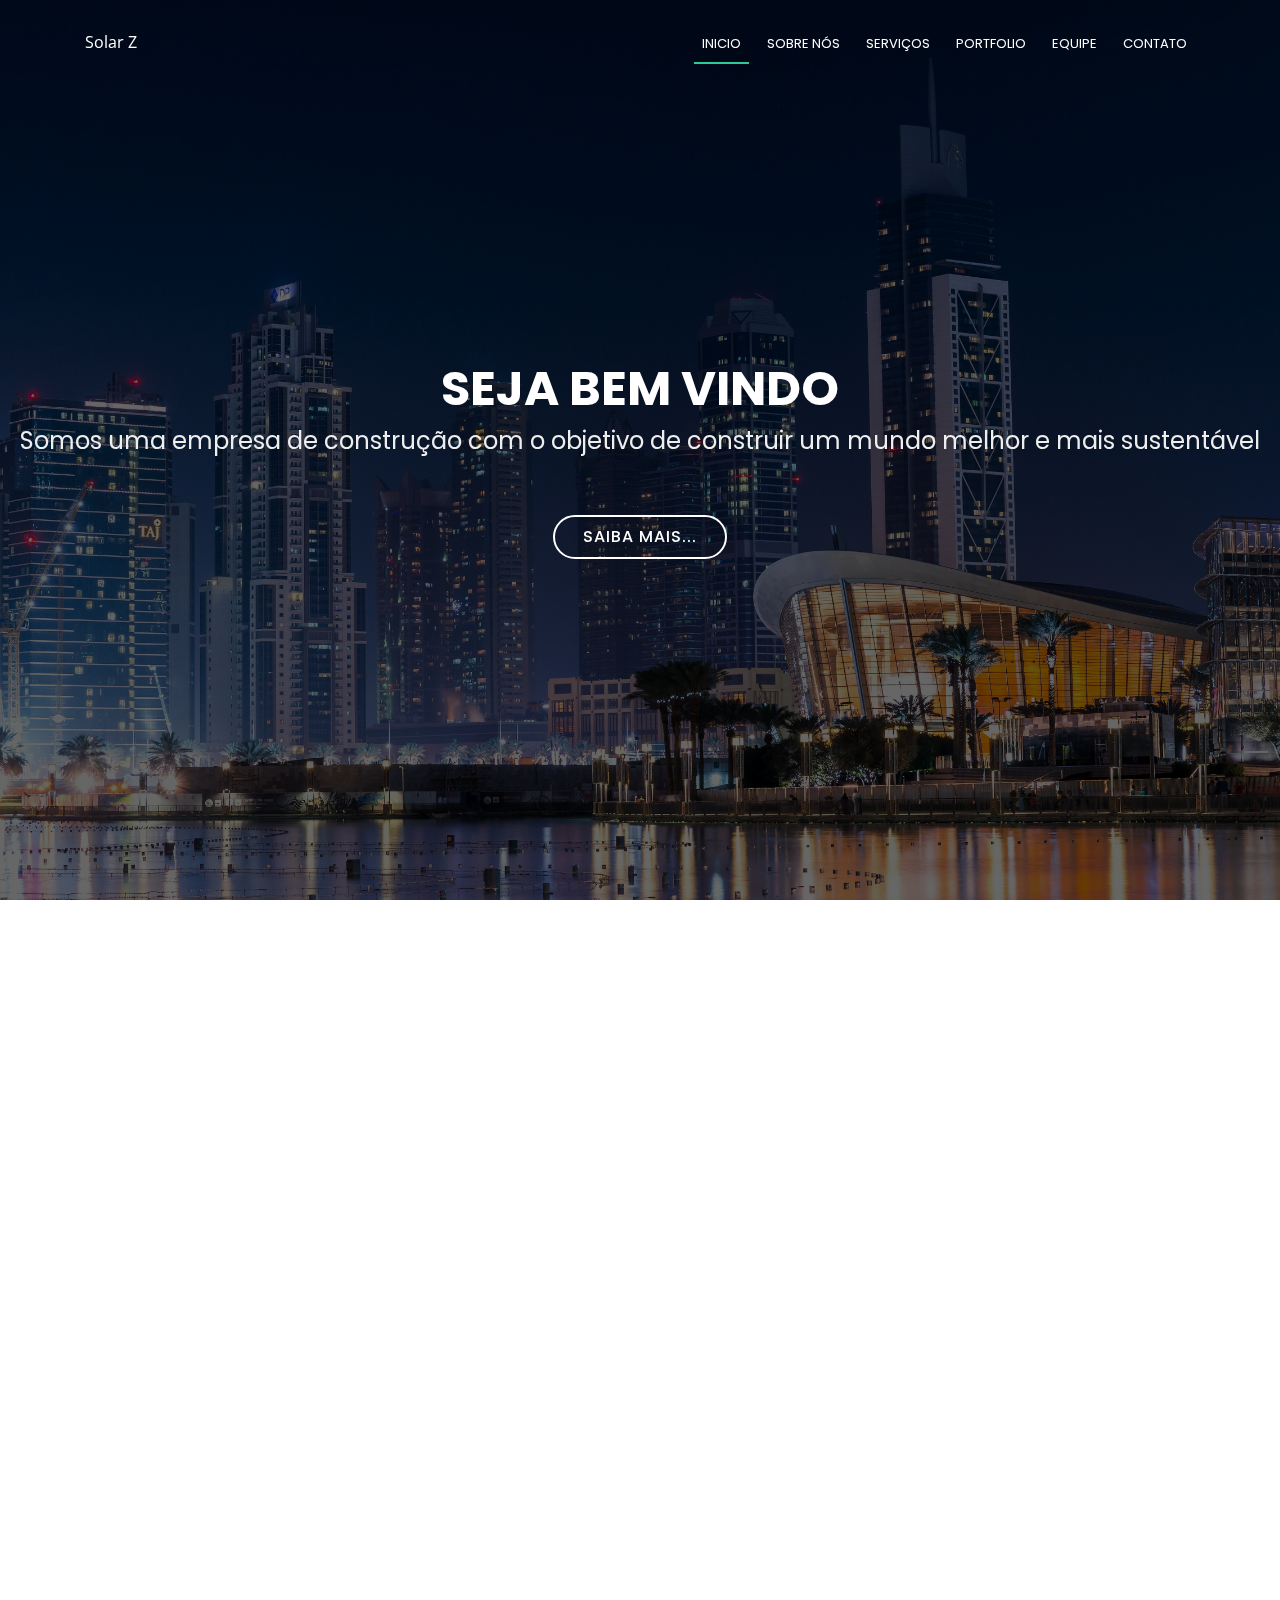
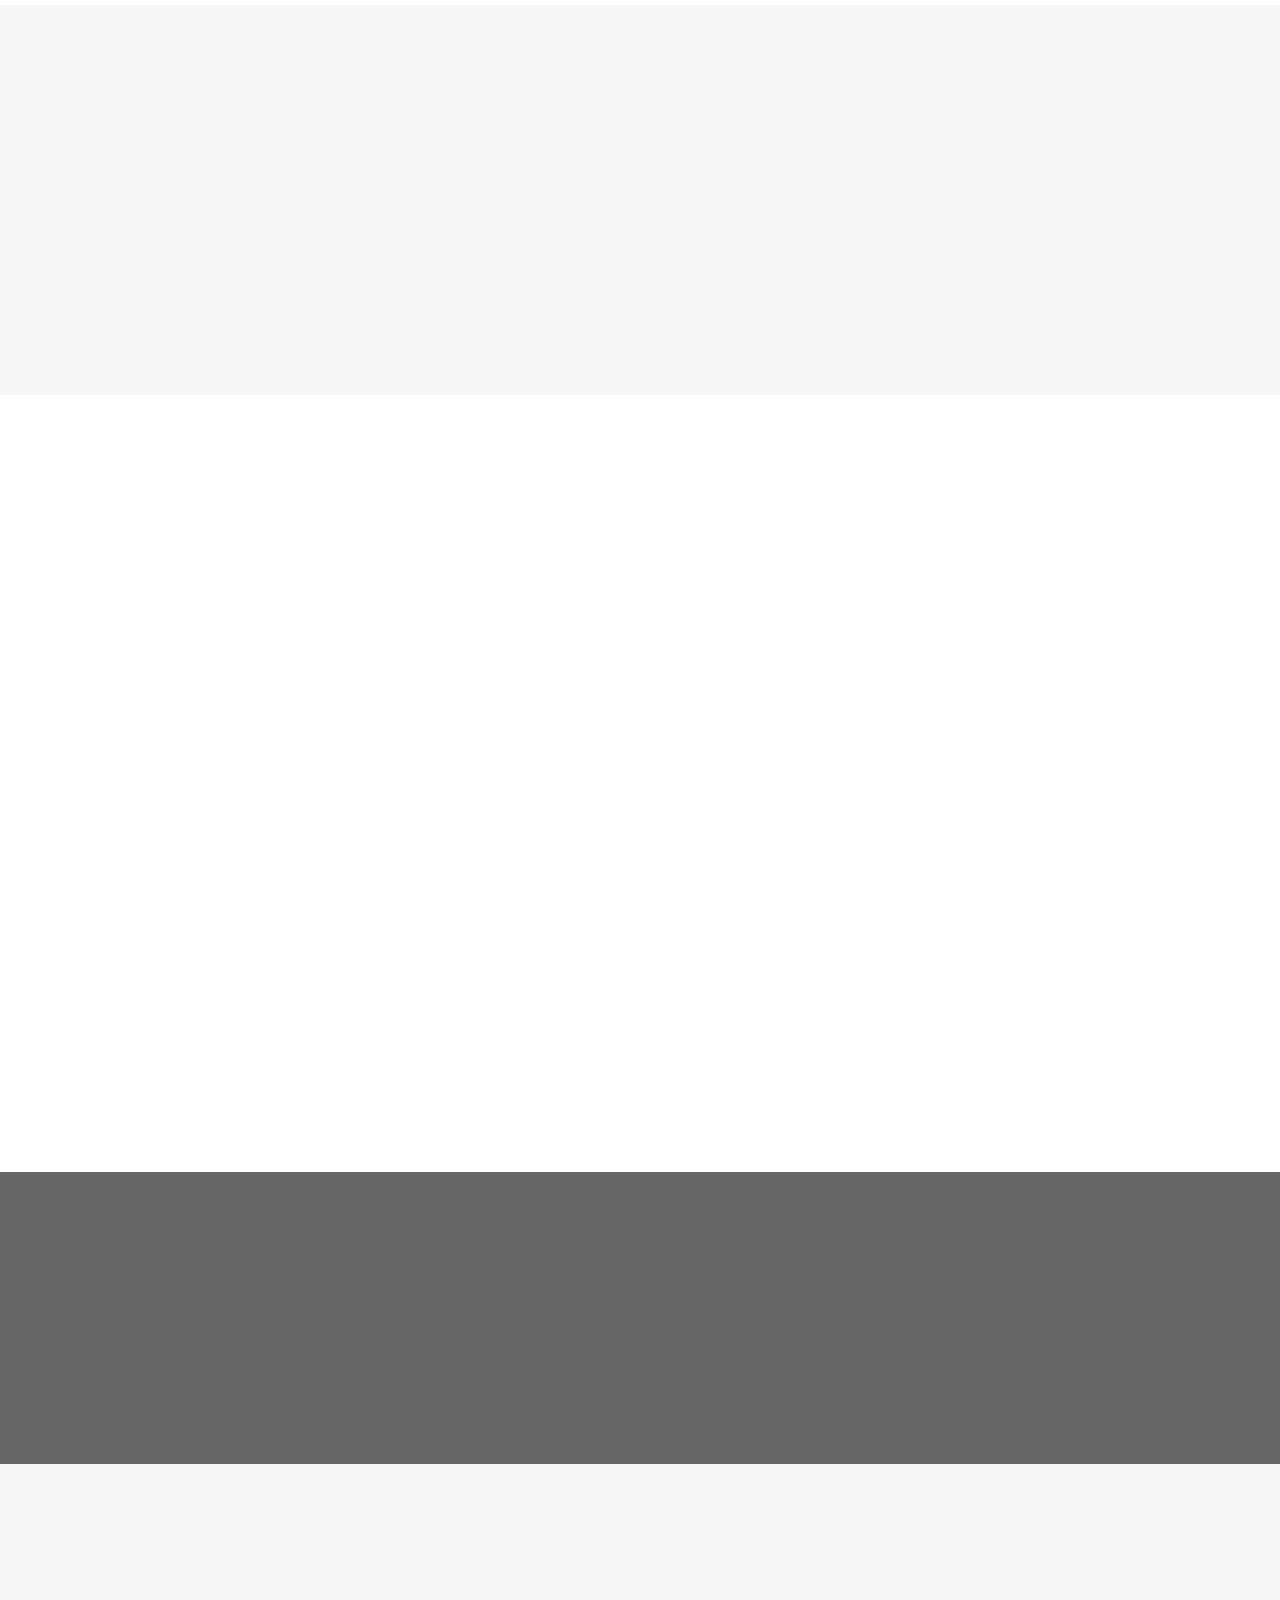
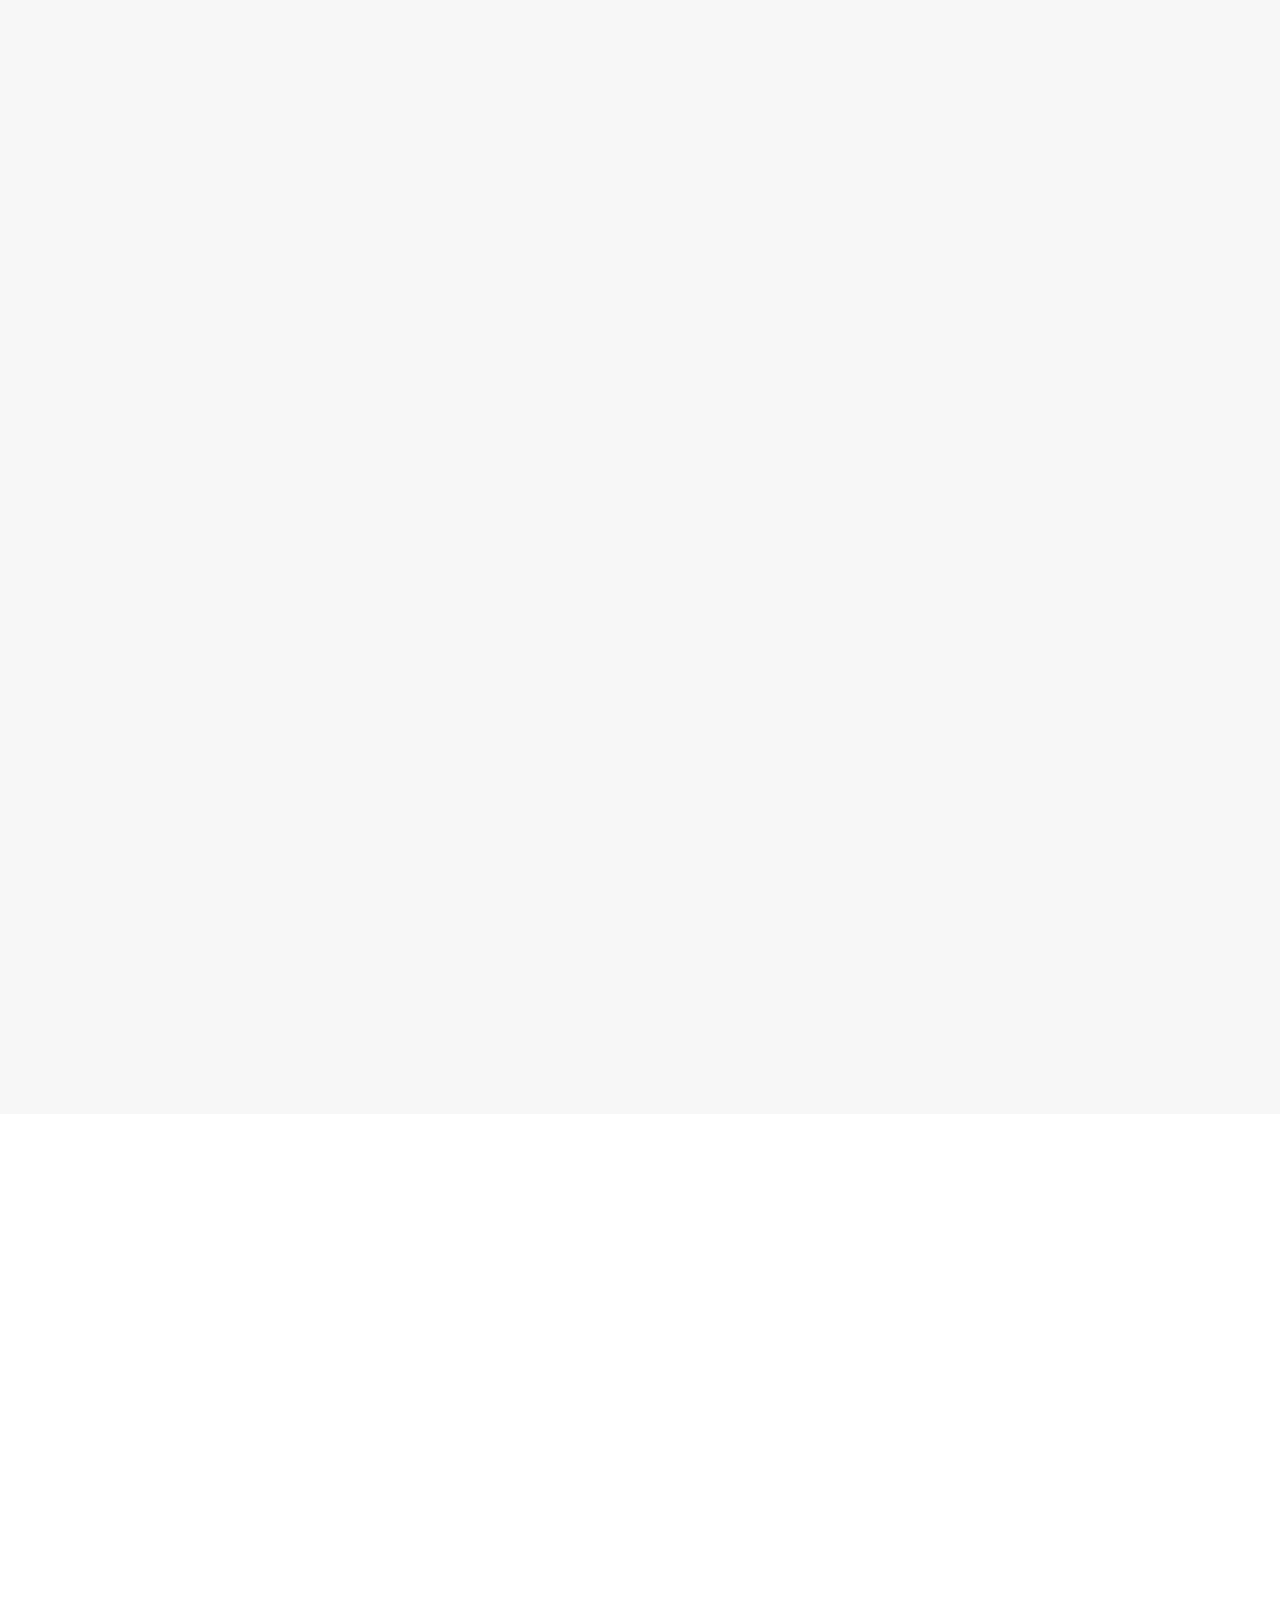
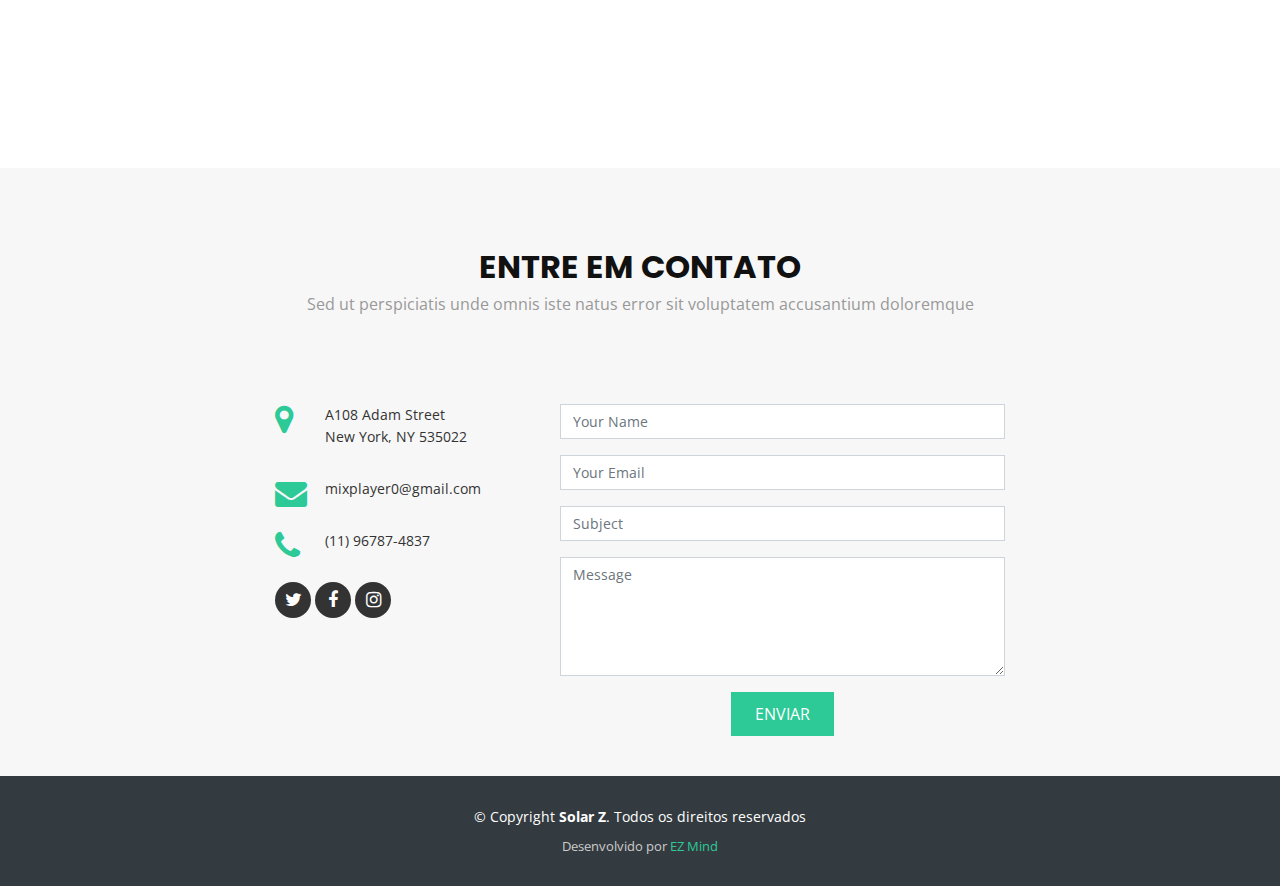
<file: Template_1_pronto/index.html>
<!DOCTYPE html>
<html lang="pt-br">

<head>
  <meta charset="utf-8">
  <meta content="width=device-width, initial-scale=1.0" name="viewport">

  <title>Solar Z - Paineis solares</title>
  <meta content="" name="description">
  <meta content="" name="keywords">

  <!-- Favicons -->
  <link href="assets/img/favicon.png" rel="icon">
  <link href="assets/img/apple-touch-icon.png" rel="apple-touch-icon">

  <!-- Google Fonts -->
  <link href="https://fonts.googleapis.com/css?family=Open+Sans:300,300i,400,400i,700,700i|Poppins:300,400,500,700" rel="stylesheet">

  <!-- Vendor CSS Files -->
  <link href="assets/vendor/bootstrap/css/bootstrap.min.css" rel="stylesheet">
  <link href="assets/vendor/font-awesome/css/font-awesome.min.css" rel="stylesheet">
  <link href="assets/vendor/boxicons/css/boxicons.min.css" rel="stylesheet">
  <link href="assets/vendor/owl.carousel/assets/owl.carousel.min.css" rel="stylesheet">
  <link href="assets/vendor/venobox/venobox.css" rel="stylesheet">
  <link href="assets/vendor/aos/aos.css" rel="stylesheet">

  <!-- Template Main CSS File -->
  <link href="assets/css/style.css" rel="stylesheet">

</head>

<body>
  <!-- ======= Header ======= -->
  <header id="header" class="header-transparent">
    <div class="container">
      <div id="logo" class="pull-left">
        <a href="index.html" style="color: white;">Solar Z</a>
      </div>

      <nav id="nav-menu-container">
        <ul class="nav-menu">
          <li class="menu-active"><a href="index.html">Inicio</a></li>
          <li><a href="#about">Sobre nós</a></li>
          <li><a href="#services">Serviços</a></li>
          <li><a href="#portfolio">Portfolio</a></li>
          <li><a href="#team">Equipe</a></li>
          <!-- <li class="menu-has-children"><a href="">Drop Down</a>
            <ul>
              <li><a href="#">Drop Down 1</a></li>
              <li class="menu-has-children"><a href="#">Drop Down 2</a>
                <ul>
                  <li><a href="#">Deep Drop Down 1</a></li>
                  <li><a href="#">Deep Drop Down 2</a></li>
                  <li><a href="#">Deep Drop Down 3</a></li>
                  <li><a href="#">Deep Drop Down 4</a></li>
                  <li><a href="#">Deep Drop Down 5</a></li>
                </ul>
              </li>
              <li><a href="#">Drop Down 3</a></li>
              <li><a href="#">Drop Down 4</a></li>
              <li><a href="#">Drop Down 5</a></li>
            </ul>
          </li> -->
          <li><a href="#contact">Contato</a></li>
        </ul>
      </nav><!-- #nav-menu-container -->
    </div>
  </header><!-- End Header -->

  <!-- ======= Hero Section ======= -->
  <section id="hero">
    <div class="hero-container" data-aos="zoom-in" data-aos-delay="100">
      <h1>Seja Bem Vindo</h1>
      <h2>Somos uma empresa de construção com o objetivo de construir um mundo melhor e mais sustentável</h2>
      <a href="#about" class="btn-get-started">Saiba mais...</a>
    </div>
  </section><!-- End Hero Section -->

  <main id="main">

    <!-- ======= About Section ======= -->
    <section id="about">
      <div class="container" data-aos="fade-up">
        <div class="row about-container">

          <div class="col-lg-6 content order-lg-1 order-2">
            <h2 class="title">UM POUCO MAIS SOBRE QUEM SOMOS</h2>
            <p>
              Lorem ipsum dolor sit amet, consectetur adipiscing elit, sed do eiusmod tempor incididunt ut labore et dolore magna aliqua. Ut enim ad minim veniam, quis nostrud exercitation ullamco laboris nisi ut aliquip ex ea commodo consequat.
            </p>

            <div class="icon-box" data-aos="fade-up" data-aos-delay="100">
              <div class="icon"><i class="fa fa-shopping-bag"></i></div>
              <h4 class="title"><a href="">Eiusmod Tempor</a></h4>
              <p class="description">Et harum quidem rerum facilis est et expedita distinctio. Nam libero tempore, cum soluta nobis est eligendi</p>
            </div>

            <div class="icon-box" data-aos="fade-up" data-aos-delay="200">
              <div class="icon"><i class="fa fa-photo"></i></div>
              <h4 class="title"><a href="">Magni Dolores</a></h4>
              <p class="description">Excepteur sint occaecat cupidatat non proident, sunt in culpa qui officia deserunt mollit anim id est laborum</p>
            </div>

            <div class="icon-box" data-aos="fade-up" data-aos-delay="300">
              <div class="icon"><i class="fa fa-bar-chart"></i></div>
              <h4 class="title"><a href="">Dolor Sitema</a></h4>
              <p class="description">Minim veniam, quis nostrud exercitation ullamco laboris nisi ut aliquip ex ea commodo consequat tarad limino ata</p>
            </div>

          </div>

          <div class="col-lg-6 background order-lg-2 order-1" data-aos="fade-left" data-aos-delay="100"></div>
        </div>

      </div>
    </section><!-- End About Section -->

    <!-- ======= Facts Section ======= -->
    <section id="facts">
      <div class="container" data-aos="fade-up">
        <div class="section-header">
          <h3 class="section-title">Nossos trabalhos</h3>
          <p class="section-description">Alguns Numeros sobre nossos trabalhos e clientes</p>
        </div>
        <div class="row counters">

          <div class="col-lg-3 col-6 text-center">
            <span data-toggle="counter-up">232</span>
            <p>Clientes</p>
          </div>

          <div class="col-lg-3 col-6 text-center">
            <span data-toggle="counter-up">521</span>
            <p>Projetos</p>
          </div>

          <div class="col-lg-3 col-6 text-center">
            <span data-toggle="counter-up">3</span>
            <p>Anos no mercado</p>
          </div>

          <div class="col-lg-3 col-6 text-center">
            <span data-toggle="counter-up">15</span>
            <p>Colaboradores</p>
          </div>

        </div>

      </div>
    </section><!-- End Facts Section -->

    <!-- ======= Services Section ======= -->
    <section id="services">
      <div class="container" data-aos="fade-up">
        <div class="section-header">
          <h3 class="section-title">Serviços</h3>
          <p class="section-description">Sed ut perspiciatis unde omnis iste natus error sit voluptatem accusantium doloremque</p>
        </div>
        <div class="row">
          <div class="col-lg-4 col-md-6" data-aos="zoom-in">
            <div class="box">
              <div class="icon"><a href=""><i class="fa fa-desktop"></i></a></div>
              <h4 class="title"><a href="">Lorem Ipsum</a></h4>
              <p class="description">Voluptatum deleniti atque corrupti quos dolores et quas molestias excepturi sint occaecati cupiditate non provident</p>
            </div>
          </div>
          <div class="col-lg-4 col-md-6" data-aos="zoom-in">
            <div class="box">
              <div class="icon"><a href=""><i class="fa fa-bar-chart"></i></a></div>
              <h4 class="title"><a href="">Dolor Sitema</a></h4>
              <p class="description">Minim veniam, quis nostrud exercitation ullamco laboris nisi ut aliquip ex ea commodo consequat tarad limino ata</p>
            </div>
          </div>
          <div class="col-lg-4 col-md-6" data-aos="zoom-in">
            <div class="box">
              <div class="icon"><a href=""><i class="fa fa-paper-plane"></i></a></div>
              <h4 class="title"><a href="">Sed ut perspiciatis</a></h4>
              <p class="description">Duis aute irure dolor in reprehenderit in voluptate velit esse cillum dolore eu fugiat nulla pariatur</p>
            </div>
          </div>

          <div class="col-lg-4 col-md-6" data-aos="zoom-in">
            <div class="box">
              <div class="icon"><a href=""><i class="fa fa-photo"></i></a></div>
              <h4 class="title"><a href="">Magni Dolores</a></h4>
              <p class="description">Excepteur sint occaecat cupidatat non proident, sunt in culpa qui officia deserunt mollit anim id est laborum</p>
            </div>
          </div>
          <div class="col-lg-4 col-md-6" data-aos="zoom-in">
            <div class="box">
              <div class="icon"><a href=""><i class="fa fa-road"></i></a></div>
              <h4 class="title"><a href="">Nemo Enim</a></h4>
              <p class="description">At vero eos et accusamus et iusto odio dignissimos ducimus qui blanditiis praesentium voluptatum deleniti atque</p>
            </div>
          </div>
          <div class="col-lg-4 col-md-6" data-aos="zoom-in">
            <div class="box">
              <div class="icon"><a href=""><i class="fa fa-shopping-bag"></i></a></div>
              <h4 class="title"><a href="">Eiusmod Tempor</a></h4>
              <p class="description">Et harum quidem rerum facilis est et expedita distinctio. Nam libero tempore, cum soluta nobis est eligendi</p>
            </div>
          </div>
        </div>

      </div>
    </section><!-- End Services Section -->

    <!-- ======= Call To Action Section ======= -->
    <section id="call-to-action">
      <div class="container">
        <div class="row" data-aos="zoom-in">
          <div class="col-lg-9 text-center text-lg-left">
            <h3 class="cta-title">ORÇAMENTO</h3>
            <p class="cta-text"> Duis aute irure dolor in reprehenderit in voluptate velit esse cillum dolore eu fugiat nulla pariatur. Excepteur sint occaecat cupidatat non proident, sunt in culpa qui officia deserunt mollit anim id est laborum.</p>
          </div>
          <div class="col-lg-3 cta-btn-container text-center">
            <a class="cta-btn align-middle" href="#">Pedir um orçamento</a>
          </div>
        </div>

      </div>
    </section><!-- End Call To Action Section -->

    <!-- ======= Portfolio Section ======= -->
    <section id="portfolio" class="portfolio">
      <div class="container" data-aos="fade-up">
        <div class="section-header">
          <h3 class="section-title">Portfolio</h3>
          <p class="section-description">Sed ut perspiciatis unde omnis iste natus error sit voluptatem accusantium doloremque</p>
        </div>

        <div class="row" data-aos="fade-up" data-aos-delay="100">
          <div class="col-lg-12 d-flex justify-content-center">
            <ul id="portfolio-flters">
              <li data-filter="*" class="filter-active">TODOS</li>
              <li data-filter=".filter-app">App</li>
              <li data-filter=".filter-card">Card</li>
              <li data-filter=".filter-web">Web</li>
            </ul>
          </div>
        </div>

        <div class="row portfolio-container" data-aos="fade-up" data-aos-delay="200">

          <div class="col-lg-4 col-md-6 portfolio-item filter-app">
            <img src="assets/img/portfolio/portfolio-1.jpg" class="img-fluid" alt="">
            <div class="portfolio-info">
              <h4>App 1</h4>
              <p>App</p>
              <a href="assets/img/portfolio/portfolio-1.jpg" data-gall="portfolioGallery" class="venobox preview-link" title="App 1"><i class="bx bx-plus"></i></a>
              <a href="portfolio-details.html" class="details-link" title="More Details"><i class="bx bx-link"></i></a>
            </div>
          </div>

          <div class="col-lg-4 col-md-6 portfolio-item filter-web">
            <img src="assets/img/portfolio/portfolio-2.jpg" class="img-fluid" alt="">
            <div class="portfolio-info">
              <h4>Web 3</h4>
              <p>Web</p>
              <a href="assets/img/portfolio/portfolio-2.jpg" data-gall="portfolioGallery" class="venobox preview-link" title="Web 3"><i class="bx bx-plus"></i></a>
              <a href="portfolio-details.html" class="details-link" title="More Details"><i class="bx bx-link"></i></a>
            </div>
          </div>

          <div class="col-lg-4 col-md-6 portfolio-item filter-app">
            <img src="assets/img/portfolio/portfolio-3.jpg" class="img-fluid" alt="">
            <div class="portfolio-info">
              <h4>App 2</h4>
              <p>App</p>
              <a href="assets/img/portfolio/portfolio-3.jpg" data-gall="portfolioGallery" class="venobox preview-link" title="App 2"><i class="bx bx-plus"></i></a>
              <a href="portfolio-details.html" class="details-link" title="More Details"><i class="bx bx-link"></i></a>
            </div>
          </div>

          <div class="col-lg-4 col-md-6 portfolio-item filter-card">
            <img src="assets/img/portfolio/portfolio-4.jpg" class="img-fluid" alt="">
            <div class="portfolio-info">
              <h4>Card 2</h4>
              <p>Card</p>
              <a href="assets/img/portfolio/portfolio-4.jpg" data-gall="portfolioGallery" class="venobox preview-link" title="Card 2"><i class="bx bx-plus"></i></a>
              <a href="portfolio-details.html" class="details-link" title="More Details"><i class="bx bx-link"></i></a>
            </div>
          </div>

          <div class="col-lg-4 col-md-6 portfolio-item filter-web">
            <img src="assets/img/portfolio/portfolio-5.jpg" class="img-fluid" alt="">
            <div class="portfolio-info">
              <h4>Web 2</h4>
              <p>Web</p>
              <a href="assets/img/portfolio/portfolio-5.jpg" data-gall="portfolioGallery" class="venobox preview-link" title="Web 2"><i class="bx bx-plus"></i></a>
              <a href="portfolio-details.html" class="details-link" title="More Details"><i class="bx bx-link"></i></a>
            </div>
          </div>

          <div class="col-lg-4 col-md-6 portfolio-item filter-app">
            <img src="assets/img/portfolio/portfolio-6.jpg" class="img-fluid" alt="">
            <div class="portfolio-info">
              <h4>App 3</h4>
              <p>App</p>
              <a href="assets/img/portfolio/portfolio-6.jpg" data-gall="portfolioGallery" class="venobox preview-link" title="App 3"><i class="bx bx-plus"></i></a>
              <a href="portfolio-details.html" class="details-link" title="More Details"><i class="bx bx-link"></i></a>
            </div>
          </div>

          <div class="col-lg-4 col-md-6 portfolio-item filter-card">
            <img src="assets/img/portfolio/portfolio-7.jpg" class="img-fluid" alt="">
            <div class="portfolio-info">
              <h4>Card 1</h4>
              <p>Card</p>
              <a href="assets/img/portfolio/portfolio-7.jpg" data-gall="portfolioGallery" class="venobox preview-link" title="Card 1"><i class="bx bx-plus"></i></a>
              <a href="portfolio-details.html" class="details-link" title="More Details"><i class="bx bx-link"></i></a>
            </div>
          </div>

          <div class="col-lg-4 col-md-6 portfolio-item filter-card">
            <img src="assets/img/portfolio/portfolio-8.jpg" class="img-fluid" alt="">
            <div class="portfolio-info">
              <h4>Card 3</h4>
              <p>Card</p>
              <a href="assets/img/portfolio/portfolio-8.jpg" data-gall="portfolioGallery" class="venobox preview-link" title="Card 3"><i class="bx bx-plus"></i></a>
              <a href="portfolio-details.html" class="details-link" title="More Details"><i class="bx bx-link"></i></a>
            </div>
          </div>

          <div class="col-lg-4 col-md-6 portfolio-item filter-web">
            <img src="assets/img/portfolio/portfolio-9.jpg" class="img-fluid" alt="">
            <div class="portfolio-info">
              <h4>Web 3</h4>
              <p>Web</p>
              <a href="assets/img/portfolio/portfolio-9.jpg" data-gall="portfolioGallery" class="venobox preview-link" title="Web 3"><i class="bx bx-plus"></i></a>
              <a href="portfolio-details.html" class="details-link" title="More Details"><i class="bx bx-link"></i></a>
            </div>
          </div>

        </div>

      </div>
    </section><!-- End Portfolio Section -->

    <!-- ======= Team Section ======= -->
    <section id="team">
      <div class="container" data-aos="fade-up">
        <div class="section-header">
          <h3 class="section-title">Nossa equipe</h3>
          <p class="section-description">Sed ut perspiciatis unde omnis iste natus error sit voluptatem accusantium doloremque</p>
        </div>
        <div class="row">
          <div class="col-lg-3 col-md-6">
            <div class="member" data-aos="fade-up" data-aos-delay="100">
              <div class="pic"><img src="assets/img/team-1.jpg" alt=""></div>
              <h4>Walter White</h4>
              <span>Chief Executive Officer</span>
              <div class="social">
                <a href=""><i class="fa fa-twitter"></i></a>
                <a href=""><i class="fa fa-facebook"></i></a>
                <a href=""><i class="fa fa-google-plus"></i></a>
                <a href=""><i class="fa fa-linkedin"></i></a>
              </div>
            </div>
          </div>

          <div class="col-lg-3 col-md-6">
            <div class="member" data-aos="fade-up" data-aos-delay="200">
              <div class="pic"><img src="assets/img/team-2.jpg" alt=""></div>
              <h4>Sarah Jhinson</h4>
              <span>Product Manager</span>
              <div class="social">
                <a href=""><i class="fa fa-twitter"></i></a>
                <a href=""><i class="fa fa-facebook"></i></a>
                <a href=""><i class="fa fa-google-plus"></i></a>
                <a href=""><i class="fa fa-linkedin"></i></a>
              </div>
            </div>
          </div>

          <div class="col-lg-3 col-md-6">
            <div class="member" data-aos="fade-up" data-aos-delay="300">
              <div class="pic"><img src="assets/img/team-3.jpg" alt=""></div>
              <h4>William Anderson</h4>
              <span>CTO</span>
              <div class="social">
                <a href=""><i class="fa fa-twitter"></i></a>
                <a href=""><i class="fa fa-facebook"></i></a>
                <a href=""><i class="fa fa-google-plus"></i></a>
                <a href=""><i class="fa fa-linkedin"></i></a>
              </div>
            </div>
          </div>

          <div class="col-lg-3 col-md-6">
            <div class="member" data-aos="fade-up" data-aos-delay="400">
              <div class="pic"><img src="assets/img/team-4.jpg" alt=""></div>
              <h4>Amanda Jepson</h4>
              <span>Accountant</span>
              <div class="social">
                <a href=""><i class="fa fa-twitter"></i></a>
                <a href=""><i class="fa fa-facebook"></i></a>
                <a href=""><i class="fa fa-google-plus"></i></a>
                <a href=""><i class="fa fa-linkedin"></i></a>
              </div>
            </div>
          </div>
        </div>

      </div>
    </section><!-- End Team Section -->

    <!-- ======= Contact Section ======= -->
    <section id="contact">
      <div class="container">
        <div class="section-header">
          <h3 class="section-title">Entre em contato</h3>
          <p class="section-description">Sed ut perspiciatis unde omnis iste natus error sit voluptatem accusantium doloremque</p>
        </div>
      </div>

      <!-- Uncomment below if you wan to use dynamic maps -->
      <!-- <iframe src="https://www.google.com/maps/embed?pb=!1m18!1m12!1m3!1d22864.11283411948!2d-73.96468908098944!3d40.630720240038435!2m3!1f0!2f0!3f0!3m2!1i1024!2i768!4f13.1!3m3!1m2!1s0x89c24fa5d33f083b%3A0xc80b8f06e177fe62!2sNew+York%2C+NY%2C+USA!5e0!3m2!1sen!2sbg!4v1540447494452" width="100%" height="380" frameborder="0" style="border:0" allowfullscreen></iframe> -->

      <div class="container mt-5">
        <div class="row justify-content-center">

          <div class="col-lg-3 col-md-4">

            <div class="info">
              <div>
                <i class="fa fa-map-marker"></i>
                <p>A108 Adam Street<br>New York, NY 535022</p>
              </div>

              <div>
                <i class="fa fa-envelope"></i>
                <p>mixplayer0@gmail.com</p>
              </div>

              <div>
                <i class="fa fa-phone"></i>
                <p>(11) 96787-4837</p>
              </div>
            </div>

            <div class="social-links">
              <a href="#" class="twitter"><i class="fa fa-twitter"></i></a>
              <a href="#" class="facebook"><i class="fa fa-facebook"></i></a>
              <a href="#" class="instagram"><i class="fa fa-instagram"></i></a>
              <!-- <a href="#" class="google-plus"><i class="fa fa-google-plus"></i></a>
              <a href="#" class="linkedin"><i class="fa fa-linkedin"></i></a> -->
            </div>

          </div>

          <!-- FORMULARIO DE EMAIL  -->

          <div class="col-lg-5 col-md-8">
            <div class="form">
              <form action="forms/contact.php" method="post" role="form" class="php-email-form">
                <div class="form-group">
                  <input type="text" name="name" class="form-control" id="name" placeholder="Your Name" data-rule="minlen:4" data-msg="Please enter at least 4 chars" />
                  <div class="validate"></div>
                </div>
                <div class="form-group">
                  <input type="email" class="form-control" name="email" id="email" placeholder="Your Email" data-rule="email" data-msg="Please enter a valid email" />
                  <div class="validate"></div>
                </div>
                <div class="form-group">
                  <input type="text" class="form-control" name="subject" id="subject" placeholder="Subject" data-rule="minlen:4" data-msg="Please enter at least 8 chars of subject" />
                  <div class="validate"></div>
                </div>
                <div class="form-group">
                  <textarea class="form-control" name="message" rows="5" data-rule="required" data-msg="Please write something for us" placeholder="Message"></textarea>
                  <div class="validate"></div>
                </div>
                <div class="mb-3">
                  <div class="loading">Loading</div>
                  <div class="error-message"></div>
                  <div class="sent-message">Sua mensagem foi enviada, Obrigado</div>
                </div>
                <div class="text-center"><button type="submit">ENVIAR</button></div>
              </form>
            </div>
          </div>

        </div>

      </div>
    </section><!-- End Contact Section -->

  </main><!-- End #main -->

  <!-- ======= Footer ======= -->
  <footer id="footer">
    <div class="footer-top">
      <div class="container">

      </div>
    </div>

    <div class="container">
      <div class="copyright">
        &copy; Copyright <strong>Solar Z</strong>. Todos os direitos reservados
      </div>
      <div class="credits">
        <!--
        All the links in the footer should remain intact.
        You can delete the links only if you purchased the pro version.
        Licensing information: https://bootstrapmade.com/license/
        Purchase the pro version with working PHP/AJAX contact form: https://bootstrapmade.com/buy/?theme=Regna
      -->
        Desenvolvido por <a href="https://ezmind.herokuapp.com/">EZ Mind</a>
      </div>
    </div>
  </footer><!-- End Footer -->

  <a href="#" class="back-to-top"><i class="fa fa-chevron-up"></i></a>

  <!-- Vendor JS Files -->
  <script src="assets/vendor/jquery/jquery.min.js"></script>
  <script src="assets/vendor/bootstrap/js/bootstrap.bundle.min.js"></script>
  <script src="assets/vendor/jquery.easing/jquery.easing.min.js"></script>
  <script src="assets/vendor/php-email-form/validate.js"></script>
  <script src="assets/vendor/counterup/counterup.min.js"></script>
  <script src="assets/vendor/waypoints/jquery.waypoints.min.js"></script>
  <script src="assets/vendor/isotope-layout/isotope.pkgd.min.js"></script>
  <script src="assets/vendor/superfish/superfish.min.js"></script>
  <script src="assets/vendor/hoverIntent/hoverIntent.js"></script>
  <script src="assets/vendor/owl.carousel/owl.carousel.min.js"></script>
  <script src="assets/vendor/venobox/venobox.min.js"></script>
  <script src="assets/vendor/aos/aos.js"></script>

  <!-- Template Main JS File -->
  <script src="assets/js/main.js"></script>

</body>

</html>
</file>
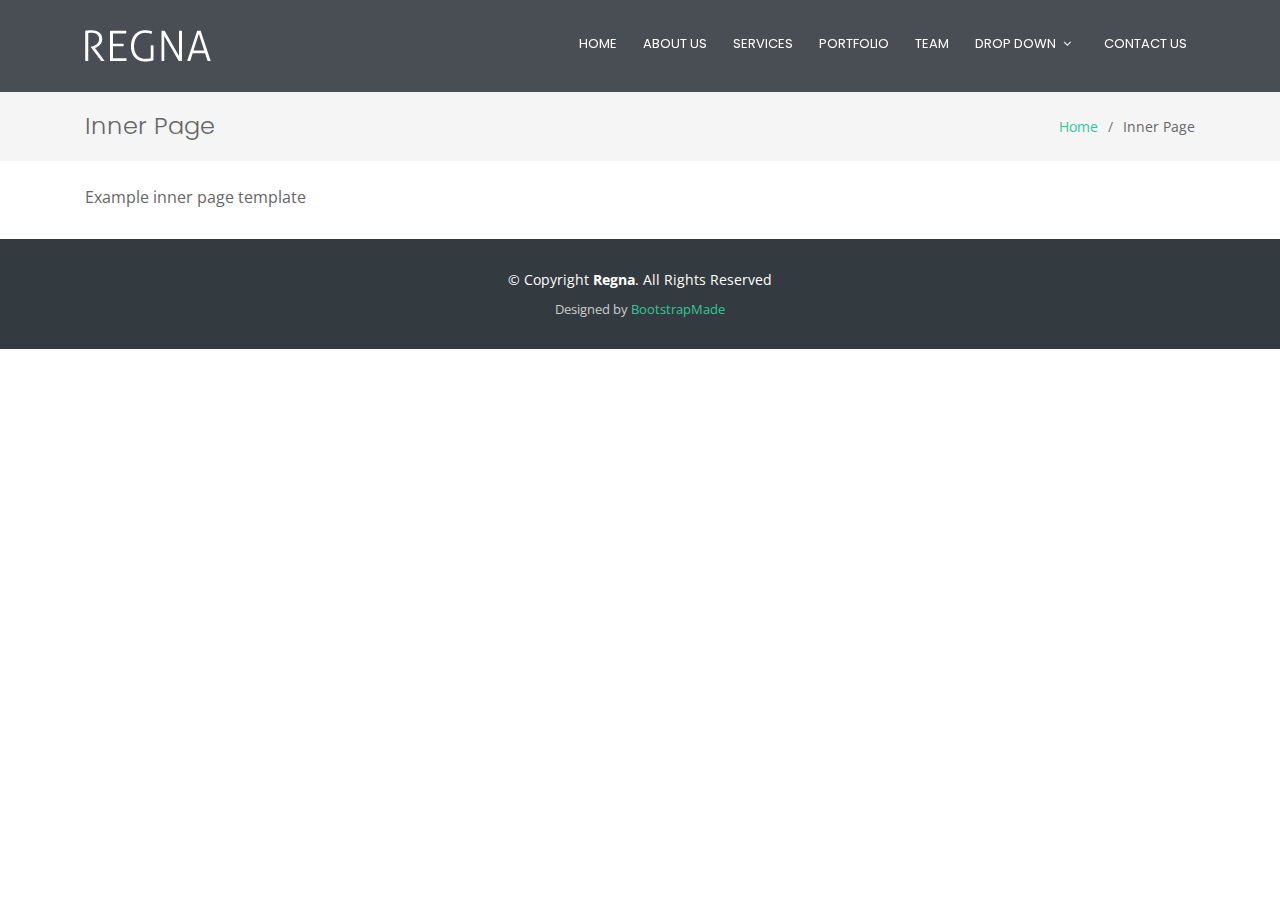
<file: Template_1_pronto/inner-page.html>
<!DOCTYPE html>
<html lang="en">

<head>
  <meta charset="utf-8">
  <meta content="width=device-width, initial-scale=1.0" name="viewport">

  <title>Inner Page - Regna Bootstrap Template</title>
  <meta content="" name="description">
  <meta content="" name="keywords">

  <!-- Favicons -->
  <link href="assets/img/favicon.png" rel="icon">
  <link href="assets/img/apple-touch-icon.png" rel="apple-touch-icon">

  <!-- Google Fonts -->
  <link href="https://fonts.googleapis.com/css?family=Open+Sans:300,300i,400,400i,700,700i|Poppins:300,400,500,700" rel="stylesheet">

  <!-- Vendor CSS Files -->
  <link href="assets/vendor/bootstrap/css/bootstrap.min.css" rel="stylesheet">
  <link href="assets/vendor/font-awesome/css/font-awesome.min.css" rel="stylesheet">
  <link href="assets/vendor/boxicons/css/boxicons.min.css" rel="stylesheet">
  <link href="assets/vendor/owl.carousel/assets/owl.carousel.min.css" rel="stylesheet">
  <link href="assets/vendor/venobox/venobox.css" rel="stylesheet">
  <link href="assets/vendor/aos/aos.css" rel="stylesheet">

  <!-- Template Main CSS File -->
  <link href="assets/css/style.css" rel="stylesheet">

  <!-- =======================================================
  * Template Name: Regna - v2.2.0
  * Template URL: https://bootstrapmade.com/regna-bootstrap-onepage-template/
  * Author: BootstrapMade.com
  * License: https://bootstrapmade.com/license/
  ======================================================== -->
</head>

<body>

  <!-- ======= Header ======= -->
  <header id="header">
    <div class="container">

      <div id="logo" class="pull-left">
        <a href="index.html"><img src="assets/img/logo.png" alt=""></a>
        <!-- Uncomment below if you prefer to use a text logo -->
        <!--<h1><a href="#hero">Regna</a></h1>-->
      </div>

      <nav id="nav-menu-container">
        <ul class="nav-menu">
          <li><a href="index.html">Home</a></li>
          <li><a href="#about">About Us</a></li>
          <li><a href="#services">Services</a></li>
          <li><a href="#portfolio">Portfolio</a></li>
          <li><a href="#team">Team</a></li>
          <li class="menu-has-children"><a href="">Drop Down</a>
            <ul>
              <li><a href="#">Drop Down 1</a></li>
              <li class="menu-has-children"><a href="#">Drop Down 2</a>
                <ul>
                  <li><a href="#">Deep Drop Down 1</a></li>
                  <li><a href="#">Deep Drop Down 2</a></li>
                  <li><a href="#">Deep Drop Down 3</a></li>
                  <li><a href="#">Deep Drop Down 4</a></li>
                  <li><a href="#">Deep Drop Down 5</a></li>
                </ul>
              </li>
              <li><a href="#">Drop Down 3</a></li>
              <li><a href="#">Drop Down 4</a></li>
              <li><a href="#">Drop Down 5</a></li>
            </ul>
          </li>
          <li><a href="#contact">Contact Us</a></li>
        </ul>
      </nav><!-- #nav-menu-container -->
    </div>
  </header><!-- End Header -->

  <main id="main">

    <!-- ======= Breadcrumbs Section ======= -->
    <section class="breadcrumbs">
      <div class="container">

        <div class="d-flex justify-content-between align-items-center">
          <h2>Inner Page</h2>
          <ol>
            <li><a href="index.html">Home</a></li>
            <li>Inner Page</li>
          </ol>
        </div>

      </div>
    </section><!-- End Breadcrumbs Section -->

    <section class="inner-page pt-4">
      <div class="container">
        <p>
          Example inner page template
        </p>
      </div>
    </section>

  </main><!-- End #main -->

  <!-- ======= Footer ======= -->
  <footer id="footer">
    <div class="footer-top">
      <div class="container">

      </div>
    </div>

    <div class="container">
      <div class="copyright">
        &copy; Copyright <strong>Regna</strong>. All Rights Reserved
      </div>
      <div class="credits">
        <!--
        All the links in the footer should remain intact.
        You can delete the links only if you purchased the pro version.
        Licensing information: https://bootstrapmade.com/license/
        Purchase the pro version with working PHP/AJAX contact form: https://bootstrapmade.com/buy/?theme=Regna
      -->
        Designed by <a href="https://bootstrapmade.com/">BootstrapMade</a>
      </div>
    </div>
  </footer><!-- End Footer -->

  <a href="#" class="back-to-top"><i class="fa fa-chevron-up"></i></a>

  <!-- Vendor JS Files -->
  <script src="assets/vendor/jquery/jquery.min.js"></script>
  <script src="assets/vendor/bootstrap/js/bootstrap.bundle.min.js"></script>
  <script src="assets/vendor/jquery.easing/jquery.easing.min.js"></script>
  <script src="assets/vendor/php-email-form/validate.js"></script>
  <script src="assets/vendor/counterup/counterup.min.js"></script>
  <script src="assets/vendor/waypoints/jquery.waypoints.min.js"></script>
  <script src="assets/vendor/isotope-layout/isotope.pkgd.min.js"></script>
  <script src="assets/vendor/superfish/superfish.min.js"></script>
  <script src="assets/vendor/hoverIntent/hoverIntent.js"></script>
  <script src="assets/vendor/owl.carousel/owl.carousel.min.js"></script>
  <script src="assets/vendor/venobox/venobox.min.js"></script>
  <script src="assets/vendor/aos/aos.js"></script>

  <!-- Template Main JS File -->
  <script src="assets/js/main.js"></script>

</body>

</html>
</file>
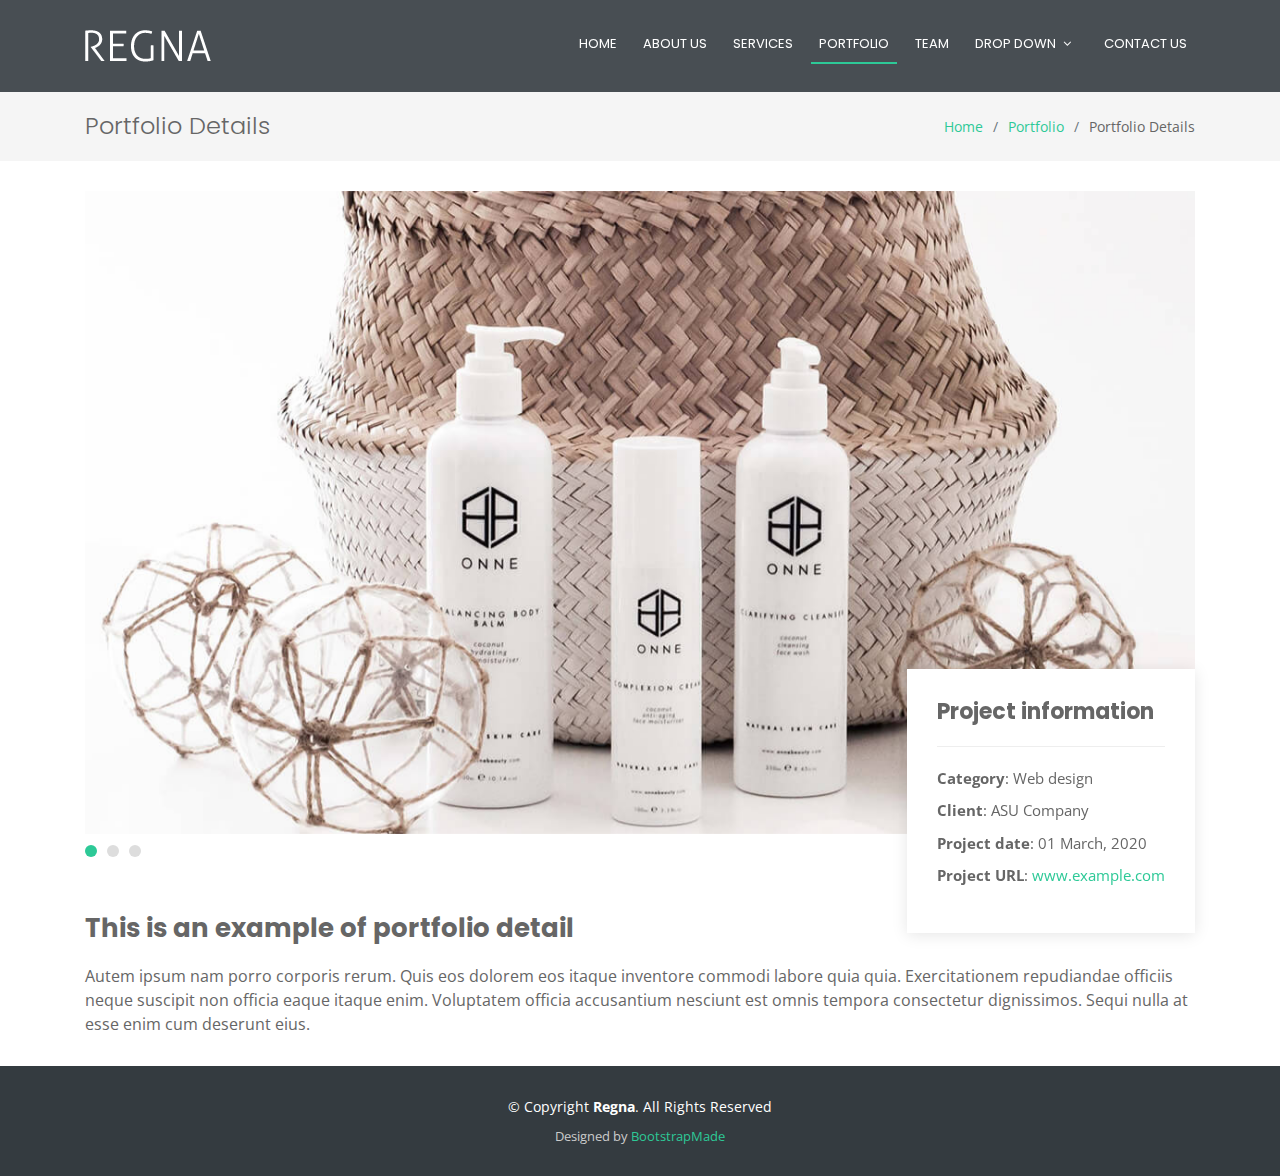
<file: Template_1_pronto/portfolio-details.html>
<!DOCTYPE html>
<html lang="en">

<head>
  <meta charset="utf-8">
  <meta content="width=device-width, initial-scale=1.0" name="viewport">

  <title>Portfolio Details - Regna Bootstrap Template</title>
  <meta content="" name="description">
  <meta content="" name="keywords">

  <!-- Favicons -->
  <link href="assets/img/favicon.png" rel="icon">
  <link href="assets/img/apple-touch-icon.png" rel="apple-touch-icon">

  <!-- Google Fonts -->
  <link href="https://fonts.googleapis.com/css?family=Open+Sans:300,300i,400,400i,700,700i|Poppins:300,400,500,700" rel="stylesheet">

  <!-- Vendor CSS Files -->
  <link href="assets/vendor/bootstrap/css/bootstrap.min.css" rel="stylesheet">
  <link href="assets/vendor/font-awesome/css/font-awesome.min.css" rel="stylesheet">
  <link href="assets/vendor/boxicons/css/boxicons.min.css" rel="stylesheet">
  <link href="assets/vendor/owl.carousel/assets/owl.carousel.min.css" rel="stylesheet">
  <link href="assets/vendor/venobox/venobox.css" rel="stylesheet">
  <link href="assets/vendor/aos/aos.css" rel="stylesheet">

  <!-- Template Main CSS File -->
  <link href="assets/css/style.css" rel="stylesheet">

  <!-- =======================================================
  * Template Name: Regna - v2.2.0
  * Template URL: https://bootstrapmade.com/regna-bootstrap-onepage-template/
  * Author: BootstrapMade.com
  * License: https://bootstrapmade.com/license/
  ======================================================== -->
</head>

<body>

  <!-- ======= Header ======= -->
  <header id="header">
    <div class="container">

      <div id="logo" class="pull-left">
        <a href="index.html"><img src="assets/img/logo.png" alt=""></a>
        <!-- Uncomment below if you prefer to use a text logo -->
        <!--<h1><a href="#hero">Regna</a></h1>-->
      </div>

      <nav id="nav-menu-container">
        <ul class="nav-menu">
          <li><a href="index.html">Home</a></li>
          <li><a href="#about">About Us</a></li>
          <li><a href="#services">Services</a></li>
          <li class="menu-active"><a href="#portfolio">Portfolio</a></li>
          <li><a href="#team">Team</a></li>
          <li class="menu-has-children"><a href="">Drop Down</a>
            <ul>
              <li><a href="#">Drop Down 1</a></li>
              <li class="menu-has-children"><a href="#">Drop Down 2</a>
                <ul>
                  <li><a href="#">Deep Drop Down 1</a></li>
                  <li><a href="#">Deep Drop Down 2</a></li>
                  <li><a href="#">Deep Drop Down 3</a></li>
                  <li><a href="#">Deep Drop Down 4</a></li>
                  <li><a href="#">Deep Drop Down 5</a></li>
                </ul>
              </li>
              <li><a href="#">Drop Down 3</a></li>
              <li><a href="#">Drop Down 4</a></li>
              <li><a href="#">Drop Down 5</a></li>
            </ul>
          </li>
          <li><a href="#contact">Contact Us</a></li>
        </ul>
      </nav><!-- #nav-menu-container -->
    </div>
  </header><!-- End Header -->

  <main id="main">

    <!-- ======= Breadcrumbs Section ======= -->
    <section class="breadcrumbs">
      <div class="container">

        <div class="d-flex justify-content-between align-items-center">
          <h2>Portfolio Details</h2>
          <ol>
            <li><a href="index.html">Home</a></li>
            <li><a href="portfolio.html">Portfolio</a></li>
            <li>Portfolio Details</li>
          </ol>
        </div>

      </div>
    </section><!-- Breadcrumbs Section -->

    <!-- ======= Portfolio Details Section ======= -->
    <section class="portfolio-details">
      <div class="container">

        <div class="portfolio-details-container">

          <div class="owl-carousel portfolio-details-carousel">
            <img src="assets/img/portfolio/portfolio-details-1.jpg" class="img-fluid" alt="">
            <img src="assets/img/portfolio/portfolio-details-2.jpg" class="img-fluid" alt="">
            <img src="assets/img/portfolio/portfolio-details-3.jpg" class="img-fluid" alt="">
          </div>

          <div class="portfolio-info">
            <h3>Project information</h3>
            <ul>
              <li><strong>Category</strong>: Web design</li>
              <li><strong>Client</strong>: ASU Company</li>
              <li><strong>Project date</strong>: 01 March, 2020</li>
              <li><strong>Project URL</strong>: <a href="#">www.example.com</a></li>
            </ul>
          </div>

        </div>

        <div class="portfolio-description">
          <h2>This is an example of portfolio detail</h2>
          <p>
            Autem ipsum nam porro corporis rerum. Quis eos dolorem eos itaque inventore commodi labore quia quia. Exercitationem repudiandae officiis neque suscipit non officia eaque itaque enim. Voluptatem officia accusantium nesciunt est omnis tempora consectetur dignissimos. Sequi nulla at esse enim cum deserunt eius.
          </p>
        </div>
      </div>
    </section><!-- End Portfolio Details Section -->

  </main><!-- End #main -->

  <!-- ======= Footer ======= -->
  <footer id="footer">
    <div class="footer-top">
      <div class="container">

      </div>
    </div>

    <div class="container">
      <div class="copyright">
        &copy; Copyright <strong>Regna</strong>. All Rights Reserved
      </div>
      <div class="credits">
        <!--
        All the links in the footer should remain intact.
        You can delete the links only if you purchased the pro version.
        Licensing information: https://bootstrapmade.com/license/
        Purchase the pro version with working PHP/AJAX contact form: https://bootstrapmade.com/buy/?theme=Regna
      -->
        Designed by <a href="https://bootstrapmade.com/">BootstrapMade</a>
      </div>
    </div>
  </footer><!-- End Footer -->

  <a href="#" class="back-to-top"><i class="fa fa-chevron-up"></i></a>

  <!-- Vendor JS Files -->
  <script src="assets/vendor/jquery/jquery.min.js"></script>
  <script src="assets/vendor/bootstrap/js/bootstrap.bundle.min.js"></script>
  <script src="assets/vendor/jquery.easing/jquery.easing.min.js"></script>
  <script src="assets/vendor/php-email-form/validate.js"></script>
  <script src="assets/vendor/counterup/counterup.min.js"></script>
  <script src="assets/vendor/waypoints/jquery.waypoints.min.js"></script>
  <script src="assets/vendor/isotope-layout/isotope.pkgd.min.js"></script>
  <script src="assets/vendor/superfish/superfish.min.js"></script>
  <script src="assets/vendor/hoverIntent/hoverIntent.js"></script>
  <script src="assets/vendor/owl.carousel/owl.carousel.min.js"></script>
  <script src="assets/vendor/venobox/venobox.min.js"></script>
  <script src="assets/vendor/aos/aos.js"></script>

  <!-- Template Main JS File -->
  <script src="assets/js/main.js"></script>

</body>

</html>
</file>
<file: Template_1_pronto/assets/vendor/venobox/venobox.css>
/* ------ venobox.css --------*/
.vbox-overlay *, .vbox-overlay *:before, .vbox-overlay *:after{
    -webkit-backface-visibility: hidden;
    -webkit-box-sizing:border-box;
    -moz-box-sizing:border-box;
    box-sizing:border-box;
}
.vbox-overlay * { 
    -webkit-backface-visibility: visible;
    backface-visibility: visible;
}
.vbox-overlay{
    display: -webkit-flex;
    display: flex;
    -webkit-flex-direction: column;
    flex-direction: column;
    -webkit-justify-content: center;
    justify-content: center;
    -webkit-align-items: center;
    align-items: center;
    position: fixed;
    left: 0;
    top: 0;
    bottom: 0;
    right: 0;
    z-index: 999999;
}

/* ----- navigation ----- */
.vbox-title{
    width: 100%;
    height: 40px;
    float: left;
    text-align: center;
    line-height: 28px;
    font-size: 12px;
    padding: 6px 50px;
    overflow: hidden;
    position: fixed;
    display: none;
    left: 0;
    z-index: 89;
}
.vbox-close{
    cursor: pointer;
    position: fixed;
    top: -1px;
    right: 0;
    width: 50px;
    height: 40px;
    padding: 6px;
    display: block;
    background-position:10px center;
    overflow: hidden;
    font-size: 24px;
    line-height: 1;
    text-align: center;
    z-index: 99;
}
.vbox-left{
    cursor: pointer;
    position: fixed;
    left: 0;
    height: 40px;
    overflow: hidden;
    line-height: 28px;
    font-size: 12px;
    z-index: 99;
    display: flex;
    align-items:center;
}
.vbox-num{
    display: inline-block;
    margin: 6px 0 6px 15px;
}
/* ----- Social share ----- */
.vbox-share{
    line-height: 28px;
    font-size: 12px;
    overflow: hidden;
    position: fixed;
    left: 0;
    z-index: 98;
    display: flex;
    align-items:center;
    justify-content: center;
    width: 100%;
    text-align: center;
}
.vbox-share svg{
    max-height: 28px;
    width: 28px;
    z-index: 10;
    margin-left: 12px;
    margin-top: 6px;
    margin-bottom: 6px;
    vertical-align: middle;
}


/* ----- navigation ARROWS ----- */
.vbox-next, .vbox-prev{
    position: fixed;
    top: 50%;
    margin-top: -15px;
    overflow: hidden;
    cursor: pointer;
    display: block;
    width: 45px;
    height: 45px;
    z-index: 99;
}
.vbox-next span, .vbox-prev span{
    position: relative;
    width: 20px;
    height: 20px;
    border: 2px solid transparent;
    border-top-color: #B6B6B6;
    border-right-color: #B6B6B6;
    text-indent: -100px;
    position: absolute;
    top: 8px;
    display: block;
}
.vbox-prev{
    left: 15px;
}
.vbox-next{
    right: 15px;
}
.vbox-prev span{
    left: 10px;
    -ms-transform: rotate(-135deg);
    -webkit-transform: rotate(-135deg);
    transform: rotate(-135deg);
}
.vbox-next span{
    -ms-transform: rotate(45deg);
    -webkit-transform: rotate(45deg);
    transform: rotate(45deg);
    right: 10px;
}
/* ------- inline window ------ */
.vbox-inline{
    width: 420px;
    height: 315px;
    height: 70vh;
    padding: 10px;
    background: #fff;
    margin: 0 auto;
    overflow: auto;
    text-align: left;
}
/* ------- Video & iFrames window ------ */
.venoframe{
    max-width: 100%;
    width: 100%;
    border: none;
    width: 100%;
    height: 260px;
    height: 70vh;
}
.venoframe.vbvid{
    height: 260px;
}
@media (min-width: 768px) {
    .venoframe, .vbox-inline{
        width: 90%;
        height: 360px;
        height: 70vh;
    }
    .venoframe.vbvid{
        width: 640px;
        height: 360px;
    }
}
@media (min-width: 992px) {
    .venoframe, .vbox-inline{
        max-width: 1200px;
        width: 80%;
        height: 540px;
        height: 70vh;
    }
    .venoframe.vbvid{
        width: 960px;
        height: 540px;
    }
}
/* 
Please do NOT edit this part! 
or at least read this note: http://i.imgur.com/7C0ws9e.gif
*/
.vbox-open{
    overflow: hidden;
}
.vbox-container{
    position: absolute;
    left: 0;
    right: 0;
    top: 0;
    bottom: 0;
    overflow-x: hidden;
    overflow-y: scroll;
    overflow-scrolling: touch;
    -webkit-overflow-scrolling: touch;
    z-index: 20;
    max-height: 100%;

}

.vbox-content{
    text-align: center;
    float: left;
    width: 100%;
    position: relative;
    overflow: hidden;
    padding: 20px 4%;
}
.vbox-container img{
    max-width: 100%;
    height: auto;
}
.vbox-figlio{
    box-shadow: 0 0 12px rgba(0,0,0,0.19), 0 6px 6px rgba(0,0,0,0.23);
    max-width: 100%;
    text-align: initial;
}
img.vbox-figlio{
    -webkit-user-select: none;
-khtml-user-select: none;
-moz-user-select: none;
-o-user-select: none;
user-select: none;
}
.vbox-content.swipe-left{
    margin-left: -200px !important;
}
.vbox-content.swipe-right{
    margin-left: 200px !important;
}
.vbox-animated{
    webkit-transition: margin 300ms ease-out;
    transition: margin 300ms ease-out;
}

/* ---------- preloader ----------
 * SPINKIT 
 * http://tobiasahlin.com/spinkit/
-------------------------------- */
.sk-double-bounce,.sk-rotating-plane{width:40px;height:40px;margin:40px auto}.sk-rotating-plane{background-color:#333;-webkit-animation:sk-rotatePlane 1.2s infinite ease-in-out;animation:sk-rotatePlane 1.2s infinite ease-in-out}@-webkit-keyframes sk-rotatePlane{0%{-webkit-transform:perspective(120px) rotateX(0) rotateY(0);transform:perspective(120px) rotateX(0) rotateY(0)}50%{-webkit-transform:perspective(120px) rotateX(-180.1deg) rotateY(0);transform:perspective(120px) rotateX(-180.1deg) rotateY(0)}100%{-webkit-transform:perspective(120px) rotateX(-180deg) rotateY(-179.9deg);transform:perspective(120px) rotateX(-180deg) rotateY(-179.9deg)}}@keyframes sk-rotatePlane{0%{-webkit-transform:perspective(120px) rotateX(0) rotateY(0);transform:perspective(120px) rotateX(0) rotateY(0)}50%{-webkit-transform:perspective(120px) rotateX(-180.1deg) rotateY(0);transform:perspective(120px) rotateX(-180.1deg) rotateY(0)}100%{-webkit-transform:perspective(120px) rotateX(-180deg) rotateY(-179.9deg);transform:perspective(120px) rotateX(-180deg) rotateY(-179.9deg)}}.sk-double-bounce{position:relative}.sk-double-bounce .sk-child{width:100%;height:100%;border-radius:50%;background-color:#333;opacity:.6;position:absolute;top:0;left:0;-webkit-animation:sk-doubleBounce 2s infinite ease-in-out;animation:sk-doubleBounce 2s infinite ease-in-out}.sk-chasing-dots .sk-child,.sk-spinner-pulse,.sk-three-bounce .sk-child{background-color:#333;border-radius:100%}.sk-double-bounce .sk-double-bounce2{-webkit-animation-delay:-1s;animation-delay:-1s}@-webkit-keyframes sk-doubleBounce{0%,100%{-webkit-transform:scale(0);transform:scale(0)}50%{-webkit-transform:scale(1);transform:scale(1)}}@keyframes sk-doubleBounce{0%,100%{-webkit-transform:scale(0);transform:scale(0)}50%{-webkit-transform:scale(1);transform:scale(1)}}.sk-wave{margin:40px auto;width:50px;height:40px;text-align:center;font-size:10px}.sk-wave .sk-rect{background-color:#333;height:100%;width:6px;display:inline-block;-webkit-animation:sk-waveStretchDelay 1.2s infinite ease-in-out;animation:sk-waveStretchDelay 1.2s infinite ease-in-out}.sk-wave .sk-rect1{-webkit-animation-delay:-1.2s;animation-delay:-1.2s}.sk-wave .sk-rect2{-webkit-animation-delay:-1.1s;animation-delay:-1.1s}.sk-wave .sk-rect3{-webkit-animation-delay:-1s;animation-delay:-1s}.sk-wave .sk-rect4{-webkit-animation-delay:-.9s;animation-delay:-.9s}.sk-wave .sk-rect5{-webkit-animation-delay:-.8s;animation-delay:-.8s}@-webkit-keyframes sk-waveStretchDelay{0%,100%,40%{-webkit-transform:scaleY(.4);transform:scaleY(.4)}20%{-webkit-transform:scaleY(1);transform:scaleY(1)}}@keyframes sk-waveStretchDelay{0%,100%,40%{-webkit-transform:scaleY(.4);transform:scaleY(.4)}20%{-webkit-transform:scaleY(1);transform:scaleY(1)}}.sk-wandering-cubes{margin:40px auto;width:40px;height:40px;position:relative}.sk-wandering-cubes .sk-cube{background-color:#333;width:10px;height:10px;position:absolute;top:0;left:0;-webkit-animation:sk-wanderingCube 1.8s ease-in-out -1.8s infinite both;animation:sk-wanderingCube 1.8s ease-in-out -1.8s infinite both}.sk-chasing-dots,.sk-spinner-pulse{width:40px;height:40px;margin:40px auto}.sk-wandering-cubes .sk-cube2{-webkit-animation-delay:-.9s;animation-delay:-.9s}@-webkit-keyframes sk-wanderingCube{0%{-webkit-transform:rotate(0);transform:rotate(0)}25%{-webkit-transform:translateX(30px) rotate(-90deg) scale(.5);transform:translateX(30px) rotate(-90deg) scale(.5)}50%{-webkit-transform:translateX(30px) translateY(30px) rotate(-179deg);transform:translateX(30px) translateY(30px) rotate(-179deg)}50.1%{-webkit-transform:translateX(30px) translateY(30px) rotate(-180deg);transform:translateX(30px) translateY(30px) rotate(-180deg)}75%{-webkit-transform:translateX(0) translateY(30px) rotate(-270deg) scale(.5);transform:translateX(0) translateY(30px) rotate(-270deg) scale(.5)}100%{-webkit-transform:rotate(-360deg);transform:rotate(-360deg)}}@keyframes sk-wanderingCube{0%{-webkit-transform:rotate(0);transform:rotate(0)}25%{-webkit-transform:translateX(30px) rotate(-90deg) scale(.5);transform:translateX(30px) rotate(-90deg) scale(.5)}50%{-webkit-transform:translateX(30px) translateY(30px) rotate(-179deg);transform:translateX(30px) translateY(30px) rotate(-179deg)}50.1%{-webkit-transform:translateX(30px) translateY(30px) rotate(-180deg);transform:translateX(30px) translateY(30px) rotate(-180deg)}75%{-webkit-transform:translateX(0) translateY(30px) rotate(-270deg) scale(.5);transform:translateX(0) translateY(30px) rotate(-270deg) scale(.5)}100%{-webkit-transform:rotate(-360deg);transform:rotate(-360deg)}}.sk-spinner-pulse{-webkit-animation:sk-pulseScaleOut 1s infinite ease-in-out;animation:sk-pulseScaleOut 1s infinite ease-in-out}@-webkit-keyframes sk-pulseScaleOut{0%{-webkit-transform:scale(0);transform:scale(0)}100%{-webkit-transform:scale(1);transform:scale(1);opacity:0}}@keyframes sk-pulseScaleOut{0%{-webkit-transform:scale(0);transform:scale(0)}100%{-webkit-transform:scale(1);transform:scale(1);opacity:0}}.sk-chasing-dots{position:relative;text-align:center;-webkit-animation:sk-chasingDotsRotate 2s infinite linear;animation:sk-chasingDotsRotate 2s infinite linear}.sk-chasing-dots .sk-child{width:60%;height:60%;display:inline-block;position:absolute;top:0;-webkit-animation:sk-chasingDotsBounce 2s infinite ease-in-out;animation:sk-chasingDotsBounce 2s infinite ease-in-out}.sk-chasing-dots .sk-dot2{top:auto;bottom:0;-webkit-animation-delay:-1s;animation-delay:-1s}@-webkit-keyframes sk-chasingDotsRotate{100%{-webkit-transform:rotate(360deg);transform:rotate(360deg)}}@keyframes sk-chasingDotsRotate{100%{-webkit-transform:rotate(360deg);transform:rotate(360deg)}}@-webkit-keyframes sk-chasingDotsBounce{0%,100%{-webkit-transform:scale(0);transform:scale(0)}50%{-webkit-transform:scale(1);transform:scale(1)}}@keyframes sk-chasingDotsBounce{0%,100%{-webkit-transform:scale(0);transform:scale(0)}50%{-webkit-transform:scale(1);transform:scale(1)}}.sk-three-bounce{margin:40px auto;width:80px;text-align:center}.sk-three-bounce .sk-child{width:20px;height:20px;display:inline-block;-webkit-animation:sk-three-bounce 1.4s ease-in-out 0s infinite both;animation:sk-three-bounce 1.4s ease-in-out 0s infinite both}.sk-circle .sk-child:before,.sk-fading-circle .sk-circle:before{display:block;border-radius:100%;content:'';background-color:#333}.sk-three-bounce .sk-bounce1{-webkit-animation-delay:-.32s;animation-delay:-.32s}.sk-three-bounce .sk-bounce2{-webkit-animation-delay:-.16s;animation-delay:-.16s}@-webkit-keyframes sk-three-bounce{0%,100%,80%{-webkit-transform:scale(0);transform:scale(0)}40%{-webkit-transform:scale(1);transform:scale(1)}}@keyframes sk-three-bounce{0%,100%,80%{-webkit-transform:scale(0);transform:scale(0)}40%{-webkit-transform:scale(1);transform:scale(1)}}.sk-circle{margin:40px auto;width:40px;height:40px;position:relative}.sk-circle .sk-child{width:100%;height:100%;position:absolute;left:0;top:0}.sk-circle .sk-child:before{margin:0 auto;width:15%;height:15%;-webkit-animation:sk-circleBounceDelay 1.2s infinite ease-in-out both;animation:sk-circleBounceDelay 1.2s infinite ease-in-out both}.sk-circle .sk-circle2{-webkit-transform:rotate(30deg);-ms-transform:rotate(30deg);transform:rotate(30deg)}.sk-circle .sk-circle3{-webkit-transform:rotate(60deg);-ms-transform:rotate(60deg);transform:rotate(60deg)}.sk-circle .sk-circle4{-webkit-transform:rotate(90deg);-ms-transform:rotate(90deg);transform:rotate(90deg)}.sk-circle .sk-circle5{-webkit-transform:rotate(120deg);-ms-transform:rotate(120deg);transform:rotate(120deg)}.sk-circle .sk-circle6{-webkit-transform:rotate(150deg);-ms-transform:rotate(150deg);transform:rotate(150deg)}.sk-circle .sk-circle7{-webkit-transform:rotate(180deg);-ms-transform:rotate(180deg);transform:rotate(180deg)}.sk-circle .sk-circle8{-webkit-transform:rotate(210deg);-ms-transform:rotate(210deg);transform:rotate(210deg)}.sk-circle .sk-circle9{-webkit-transform:rotate(240deg);-ms-transform:rotate(240deg);transform:rotate(240deg)}.sk-circle .sk-circle10{-webkit-transform:rotate(270deg);-ms-transform:rotate(270deg);transform:rotate(270deg)}.sk-circle .sk-circle11{-webkit-transform:rotate(300deg);-ms-transform:rotate(300deg);transform:rotate(300deg)}.sk-circle .sk-circle12{-webkit-transform:rotate(330deg);-ms-transform:rotate(330deg);transform:rotate(330deg)}.sk-circle .sk-circle2:before{-webkit-animation-delay:-1.1s;animation-delay:-1.1s}.sk-circle .sk-circle3:before{-webkit-animation-delay:-1s;animation-delay:-1s}.sk-circle .sk-circle4:before{-webkit-animation-delay:-.9s;animation-delay:-.9s}.sk-circle .sk-circle5:before{-webkit-animation-delay:-.8s;animation-delay:-.8s}.sk-circle .sk-circle6:before{-webkit-animation-delay:-.7s;animation-delay:-.7s}.sk-circle .sk-circle7:before{-webkit-animation-delay:-.6s;animation-delay:-.6s}.sk-circle .sk-circle8:before{-webkit-animation-delay:-.5s;animation-delay:-.5s}.sk-circle .sk-circle9:before{-webkit-animation-delay:-.4s;animation-delay:-.4s}.sk-circle .sk-circle10:before{-webkit-animation-delay:-.3s;animation-delay:-.3s}.sk-circle .sk-circle11:before{-webkit-animation-delay:-.2s;animation-delay:-.2s}.sk-circle .sk-circle12:before{-webkit-animation-delay:-.1s;animation-delay:-.1s}@-webkit-keyframes sk-circleBounceDelay{0%,100%,80%{-webkit-transform:scale(0);transform:scale(0)}40%{-webkit-transform:scale(1);transform:scale(1)}}@keyframes sk-circleBounceDelay{0%,100%,80%{-webkit-transform:scale(0);transform:scale(0)}40%{-webkit-transform:scale(1);transform:scale(1)}}.sk-cube-grid{width:40px;height:40px;margin:40px auto}.sk-cube-grid .sk-cube{width:33.33%;height:33.33%;background-color:#333;float:left;-webkit-animation:sk-cubeGridScaleDelay 1.3s infinite ease-in-out;animation:sk-cubeGridScaleDelay 1.3s infinite ease-in-out}.sk-cube-grid .sk-cube1{-webkit-animation-delay:.2s;animation-delay:.2s}.sk-cube-grid .sk-cube2{-webkit-animation-delay:.3s;animation-delay:.3s}.sk-cube-grid .sk-cube3{-webkit-animation-delay:.4s;animation-delay:.4s}.sk-cube-grid .sk-cube4{-webkit-animation-delay:.1s;animation-delay:.1s}.sk-cube-grid .sk-cube5{-webkit-animation-delay:.2s;animation-delay:.2s}.sk-cube-grid .sk-cube6{-webkit-animation-delay:.3s;animation-delay:.3s}.sk-cube-grid .sk-cube7{-webkit-animation-delay:0ms;animation-delay:0ms}.sk-cube-grid .sk-cube8{-webkit-animation-delay:.1s;animation-delay:.1s}.sk-cube-grid .sk-cube9{-webkit-animation-delay:.2s;animation-delay:.2s}@-webkit-keyframes sk-cubeGridScaleDelay{0%,100%,70%{-webkit-transform:scale3D(1,1,1);transform:scale3D(1,1,1)}35%{-webkit-transform:scale3D(0,0,1);transform:scale3D(0,0,1)}}@keyframes sk-cubeGridScaleDelay{0%,100%,70%{-webkit-transform:scale3D(1,1,1);transform:scale3D(1,1,1)}35%{-webkit-transform:scale3D(0,0,1);transform:scale3D(0,0,1)}}.sk-fading-circle{margin:40px auto;width:40px;height:40px;position:relative}.sk-fading-circle .sk-circle{width:100%;height:100%;position:absolute;left:0;top:0}.sk-fading-circle .sk-circle:before{margin:0 auto;width:15%;height:15%;-webkit-animation:sk-circleFadeDelay 1.2s infinite ease-in-out both;animation:sk-circleFadeDelay 1.2s infinite ease-in-out both}.sk-fading-circle .sk-circle2{-webkit-transform:rotate(30deg);-ms-transform:rotate(30deg);transform:rotate(30deg)}.sk-fading-circle .sk-circle3{-webkit-transform:rotate(60deg);-ms-transform:rotate(60deg);transform:rotate(60deg)}.sk-fading-circle .sk-circle4{-webkit-transform:rotate(90deg);-ms-transform:rotate(90deg);transform:rotate(90deg)}.sk-fading-circle .sk-circle5{-webkit-transform:rotate(120deg);-ms-transform:rotate(120deg);transform:rotate(120deg)}.sk-fading-circle .sk-circle6{-webkit-transform:rotate(150deg);-ms-transform:rotate(150deg);transform:rotate(150deg)}.sk-fading-circle .sk-circle7{-webkit-transform:rotate(180deg);-ms-transform:rotate(180deg);transform:rotate(180deg)}.sk-fading-circle .sk-circle8{-webkit-transform:rotate(210deg);-ms-transform:rotate(210deg);transform:rotate(210deg)}.sk-fading-circle .sk-circle9{-webkit-transform:rotate(240deg);-ms-transform:rotate(240deg);transform:rotate(240deg)}.sk-fading-circle .sk-circle10{-webkit-transform:rotate(270deg);-ms-transform:rotate(270deg);transform:rotate(270deg)}.sk-fading-circle .sk-circle11{-webkit-transform:rotate(300deg);-ms-transform:rotate(300deg);transform:rotate(300deg)}.sk-fading-circle .sk-circle12{-webkit-transform:rotate(330deg);-ms-transform:rotate(330deg);transform:rotate(330deg)}.sk-fading-circle .sk-circle2:before{-webkit-animation-delay:-1.1s;animation-delay:-1.1s}.sk-fading-circle .sk-circle3:before{-webkit-animation-delay:-1s;animation-delay:-1s}.sk-fading-circle .sk-circle4:before{-webkit-animation-delay:-.9s;animation-delay:-.9s}.sk-fading-circle .sk-circle5:before{-webkit-animation-delay:-.8s;animation-delay:-.8s}.sk-fading-circle .sk-circle6:before{-webkit-animation-delay:-.7s;animation-delay:-.7s}.sk-fading-circle .sk-circle7:before{-webkit-animation-delay:-.6s;animation-delay:-.6s}.sk-fading-circle .sk-circle8:before{-webkit-animation-delay:-.5s;animation-delay:-.5s}.sk-fading-circle .sk-circle9:before{-webkit-animation-delay:-.4s;animation-delay:-.4s}.sk-fading-circle .sk-circle10:before{-webkit-animation-delay:-.3s;animation-delay:-.3s}.sk-fading-circle .sk-circle11:before{-webkit-animation-delay:-.2s;animation-delay:-.2s}.sk-fading-circle .sk-circle12:before{-webkit-animation-delay:-.1s;animation-delay:-.1s}@-webkit-keyframes sk-circleFadeDelay{0%,100%,39%{opacity:0}40%{opacity:1}}@keyframes sk-circleFadeDelay{0%,100%,39%{opacity:0}40%{opacity:1}}.sk-folding-cube{margin:40px auto;width:40px;height:40px;position:relative;-webkit-transform:rotateZ(45deg);transform:rotateZ(45deg)}.sk-folding-cube .sk-cube{float:left;width:50%;height:50%;position:relative;-webkit-transform:scale(1.1);-ms-transform:scale(1.1);transform:scale(1.1)}.sk-folding-cube .sk-cube:before{content:'';position:absolute;top:0;left:0;width:100%;height:100%;background-color:#333;-webkit-animation:sk-foldCubeAngle 2.4s infinite linear both;animation:sk-foldCubeAngle 2.4s infinite linear both;-webkit-transform-origin:100% 100%;-ms-transform-origin:100% 100%;transform-origin:100% 100%}.sk-folding-cube .sk-cube2{-webkit-transform:scale(1.1) rotateZ(90deg);transform:scale(1.1) rotateZ(90deg)}.sk-folding-cube .sk-cube3{-webkit-transform:scale(1.1) rotateZ(180deg);transform:scale(1.1) rotateZ(180deg)}.sk-folding-cube .sk-cube4{-webkit-transform:scale(1.1) rotateZ(270deg);transform:scale(1.1) rotateZ(270deg)}.sk-folding-cube .sk-cube2:before{-webkit-animation-delay:.3s;animation-delay:.3s}.sk-folding-cube .sk-cube3:before{-webkit-animation-delay:.6s;animation-delay:.6s}.sk-folding-cube .sk-cube4:before{-webkit-animation-delay:.9s;animation-delay:.9s}@-webkit-keyframes sk-foldCubeAngle{0%,10%{-webkit-transform:perspective(140px) rotateX(-180deg);transform:perspective(140px) rotateX(-180deg);opacity:0}25%,75%{-webkit-transform:perspective(140px) rotateX(0);transform:perspective(140px) rotateX(0);opacity:1}100%,90%{-webkit-transform:perspective(140px) rotateY(180deg);transform:perspective(140px) rotateY(180deg);opacity:0}}@keyframes sk-foldCubeAngle{0%,10%{-webkit-transform:perspective(140px) rotateX(-180deg);transform:perspective(140px) rotateX(-180deg);opacity:0}25%,75%{-webkit-transform:perspective(140px) rotateX(0);transform:perspective(140px) rotateX(0);opacity:1}100%,90%{-webkit-transform:perspective(140px) rotateY(180deg);transform:perspective(140px) rotateY(180deg);opacity:0}}
</file>
<file: Template_1_pronto/assets/css/style.css>
/**
* Template Name: Regna - v2.2.0
* Template URL: https://bootstrapmade.com/regna-bootstrap-onepage-template/
* Author: BootstrapMade.com
* License: https://bootstrapmade.com/license/
*/

/*--------------------------------------------------------------
# General
--------------------------------------------------------------*/
body {
  background: #fff;
  color: #666666;
  font-family: "Open Sans", sans-serif;
}

a {
  color: #2dc997;
}

a:hover, a:active, a:focus {
  color: #2dca98;
  outline: none;
  text-decoration: none;
}

p {
  padding: 0;
  margin: 0 0 30px 0;
}

h1, h2, h3, h4, h5, h6 {
  font-family: "Poppins", sans-serif;
  font-weight: 400;
  margin: 0 0 20px 0;
  padding: 0;
}

/* Prelaoder */
#preloader {
  position: fixed;
  left: 0;
  top: 0;
  z-index: 999;
  width: 100%;
  height: 100%;
  overflow: visible;
  background: #fff url("../img/preloader.svg") no-repeat center center;
}

/* Back to top button */
.back-to-top {
  position: fixed;
  display: none;
  background: rgba(0, 0, 0, 0.2);
  color: #fff;
  padding: 6px 12px 9px 12px;
  font-size: 16px;
  border-radius: 2px;
  right: 15px;
  bottom: 15px;
  transition: background 0.5s;
}

@media (max-width: 768px) {
  .back-to-top {
    bottom: 15px;
  }
}

.back-to-top:focus {
  background: rgba(0, 0, 0, 0.2);
  color: #fff;
  outline: none;
}

.back-to-top:hover {
  background: #2dc997;
  color: #fff;
}

/*--------------------------------------------------------------
# Disable AOS delay on mobile
--------------------------------------------------------------*/
@media screen and (max-width: 768px) {
  [data-aos-delay] {
    transition-delay: 0 !important;
  }
}

/*--------------------------------------------------------------
# Header
--------------------------------------------------------------*/
#header {
  padding: 30px 0;
  height: 92px;
  position: fixed;
  left: 0;
  top: 0;
  right: 0;
  transition: all 0.5s;
  z-index: 997;
  background: rgba(52, 59, 64, 0.9);
}

#header #logo {
  float: left;
}

#header #logo h1 {
  font-size: 36px;
  margin: 0;
  padding: 6px 0;
  line-height: 1;
  font-family: "Poppins", sans-serif;
  font-weight: 700;
  letter-spacing: 3px;
  text-transform: uppercase;
}

#header #logo h1 a, #header #logo h1 a:hover {
  color: #fff;
}

#header #logo img {
  padding: 0;
  margin: 0;
}

@media (max-width: 768px) {
  #header #logo h1 {
    font-size: 26px;
  }
  #header #logo img {
    max-height: 40px;
  }
}

#header.header-transparent {
  background: transparent;
}

#header.header-fixed {
  background: rgba(52, 59, 64, 0.9);
  padding: 20px 0;
  height: 72px;
  transition: all 0.5s;
}

/*--------------------------------------------------------------
# Hero Section
--------------------------------------------------------------*/
#hero {
  width: 100%;
  height: 100vh;
  background: url(../img/fundo.jpg) top center;
  background-size: cover;
  position: relative;
}

@media (min-width: 1024px) {
  #hero {
    background-attachment: fixed;
  }
}

#hero:before {
  content: "";
  background: rgba(0, 0, 0, 0.6);
  position: absolute;
  bottom: 0;
  top: 0;
  left: 0;
  right: 0;
}

#hero .hero-container {
  position: absolute;
  bottom: 0;
  top: 0;
  left: 0;
  right: 0;
  display: flex;
  justify-content: center;
  align-items: center;
  flex-direction: column;
  text-align: center;
}

#hero h1 {
  margin: 30px 0 10px 0;
  font-size: 48px;
  font-weight: 700;
  line-height: 56px;
  text-transform: uppercase;
  color: #fff;
}

@media (max-width: 768px) {
  #hero h1 {
    font-size: 28px;
    line-height: 36px;
  }
}

#hero h2 {
  color: #eee;
  margin-bottom: 50px;
  font-size: 24px;
}

@media (max-width: 768px) {
  #hero h2 {
    font-size: 18px;
    line-height: 24px;
    margin-bottom: 30px;
  }
}

#hero .btn-get-started {
  font-family: "Poppins", sans-serif;
  text-transform: uppercase;
  font-weight: 500;
  font-size: 16px;
  letter-spacing: 1px;
  display: inline-block;
  padding: 8px 28px;
  border-radius: 50px;
  transition: 0.5s;
  margin: 10px;
  border: 2px solid #fff;
  color: #fff;
}

#hero .btn-get-started:hover {
  background: #2dc997;
  border: 2px solid #2dc997;
}

/*--------------------------------------------------------------
# Navigation Menu
--------------------------------------------------------------*/
/* Nav Menu Essentials */
.nav-menu, .nav-menu * {
  margin: 0;
  padding: 0;
  list-style: none;
}

.nav-menu ul {
  position: absolute;
  display: none;
  top: 100%;
  left: 0;
  z-index: 99;
}

.nav-menu li {
  position: relative;
  white-space: nowrap;
}

.nav-menu > li {
  float: left;
}

.nav-menu li:hover > ul,
.nav-menu li.sfHover > ul {
  display: block;
}

.nav-menu ul ul {
  top: 0;
  left: 100%;
}

.nav-menu ul li {
  min-width: 180px;
}

/* Nav Menu Arrows */
.sf-arrows .sf-with-ul {
  padding-right: 30px;
}

.sf-arrows .sf-with-ul:after {
  content: "\f107";
  position: absolute;
  right: 15px;
  font-family: FontAwesome;
  font-style: normal;
  font-weight: normal;
}

.sf-arrows ul .sf-with-ul:after {
  content: "\f105";
}

/* Nav Meu Container */
#nav-menu-container {
  float: right;
  margin: 0;
}

@media (max-width: 768px) {
  #nav-menu-container {
    display: none;
  }
}

/* Nav Meu Styling */
.nav-menu a {
  padding: 0 8px 10px 8px;
  text-decoration: none;
  display: inline-block;
  color: #fff;
  font-family: "Poppins", sans-serif;
  font-weight: 400;
  text-transform: uppercase;
  font-size: 13px;
  outline: none;
}

.nav-menu > li {
  margin-left: 10px;
}

.nav-menu > li > a:before {
  content: "";
  position: absolute;
  width: 100%;
  height: 2px;
  bottom: 0;
  left: 0;
  background-color: #2dc997;
  visibility: hidden;
  transform: scaleX(0);
  transition: all 0.3s ease-in-out 0s;
}

.nav-menu a:hover:before, .nav-menu li:hover > a:before, .nav-menu .menu-active > a:before {
  visibility: visible;
  transform: scaleX(1);
}

.nav-menu ul {
  margin: 4px 0 0 0;
  border: 1px solid #e7e7e7;
}

.nav-menu ul li {
  background: #fff;
}

.nav-menu ul li:first-child {
  border-top: 0;
}

.nav-menu ul li a {
  padding: 10px;
  color: #333;
  transition: 0.3s;
  display: block;
  font-size: 13px;
  text-transform: none;
}

.nav-menu ul li a:hover {
  background: #2dc997;
  color: #fff;
}

.nav-menu ul ul {
  margin: 0;
}

/* Mobile Nav Toggle */
#mobile-nav-toggle {
  position: fixed;
  right: 0;
  top: 0;
  z-index: 999;
  margin: 20px 20px 0 0;
  border: 0;
  background: none;
  font-size: 24px;
  display: none;
  transition: all 0.4s;
  outline: none;
  cursor: pointer;
}

#mobile-nav-toggle i {
  color: #fff;
}

@media (max-width: 768px) {
  #mobile-nav-toggle {
    display: inline;
  }
}

/* Mobile Nav Styling */
#mobile-nav {
  position: fixed;
  top: 0;
  padding-top: 18px;
  bottom: 0;
  z-index: 998;
  background: rgba(52, 59, 64, 0.9);
  left: -260px;
  width: 260px;
  overflow-y: auto;
  transition: 0.4s;
}

#mobile-nav ul {
  padding: 0;
  margin: 0;
  list-style: none;
}

#mobile-nav ul li {
  position: relative;
}

#mobile-nav ul li a {
  color: #fff;
  font-size: 16px;
  overflow: hidden;
  padding: 10px 22px 10px 15px;
  position: relative;
  text-decoration: none;
  width: 100%;
  display: block;
  outline: none;
}

#mobile-nav ul li a:hover {
  color: #fff;
}

#mobile-nav ul li li {
  padding-left: 30px;
}

#mobile-nav ul .menu-has-children i {
  position: absolute;
  right: 0;
  z-index: 99;
  padding: 15px;
  cursor: pointer;
  color: #fff;
}

#mobile-nav ul .menu-has-children i.fa-chevron-up {
  color: #2dc997;
}

#mobile-nav ul .menu-item-active {
  color: #2dc997;
}

#mobile-body-overly {
  width: 100%;
  height: 100%;
  z-index: 997;
  top: 0;
  left: 0;
  position: fixed;
  background: rgba(52, 59, 64, 0.9);
  display: none;
}

/* Mobile Nav body classes */
body.mobile-nav-active {
  overflow: hidden;
}

body.mobile-nav-active #mobile-nav {
  left: 0;
}

body.mobile-nav-active #mobile-nav-toggle {
  color: #fff;
}

/*--------------------------------------------------------------
# Sections
--------------------------------------------------------------*/
section {
  overflow: hidden;
}

/* Sections Header
--------------------------------*/
.section-header .section-title {
  font-size: 32px;
  color: #111;
  text-transform: uppercase;
  text-align: center;
  font-weight: 700;
  margin-bottom: 5px;
}

.section-header .section-description {
  text-align: center;
  padding-bottom: 40px;
  color: #999;
}

/*--------------------------------------------------------------
# Breadcrumbs
--------------------------------------------------------------*/
.breadcrumbs {
  padding: 20px 0;
  background-color: whitesmoke;
  min-height: 40px;
  margin-top: 92px;
}

.breadcrumbs h2 {
  font-size: 24px;
  font-weight: 300;
  margin: 0;
}

@media (max-width: 992px) {
  .breadcrumbs h2 {
    margin: 0 0 10px 0;
  }
}

.breadcrumbs ol {
  display: flex;
  flex-wrap: wrap;
  list-style: none;
  padding: 0;
  margin: 0;
  font-size: 14px;
}

.breadcrumbs ol li + li {
  padding-left: 10px;
}

.breadcrumbs ol li + li::before {
  display: inline-block;
  padding-right: 10px;
  color: #6c757d;
  content: "/";
}

@media (max-width: 768px) {
  .breadcrumbs .d-flex {
    display: block !important;
  }
  .breadcrumbs ol {
    display: block;
  }
  .breadcrumbs ol li {
    display: inline-block;
  }
}

/* About Us Section
--------------------------------*/
#about {
  background: #fff;
  padding: 80px 0;
}

#about .about-container .background {
  min-height: 300px;
  background: url(../img/about-img.jpg) center top no-repeat;
  margin-bottom: 10px;
}

#about .about-container .content {
  background: #fff;
}

#about .about-container .title {
  color: #333;
  font-weight: 700;
  font-size: 32px;
}

@media (max-width: 768px) {
  #about .about-container .title {
    padding-top: 15px;
  }
}

#about .about-container p {
  line-height: 26px;
}

#about .about-container p:last-child {
  margin-bottom: 0;
}

#about .about-container .icon-box {
  background: #fff;
  background-size: cover;
  padding: 0 0 30px 0;
}

#about .about-container .icon-box .icon {
  float: left;
  background: #fff;
  width: 64px;
  height: 64px;
  display: flex;
  justify-content: center;
  align-items: center;
  flex-direction: column;
  text-align: center;
  border-radius: 50%;
  border: 2px solid #2dc997;
}

#about .about-container .icon-box .icon i {
  color: #2dc997;
  font-size: 24px;
}

#about .about-container .icon-box .title {
  margin-left: 80px;
  font-weight: 500;
  margin-bottom: 5px;
  font-size: 18px;
  text-transform: uppercase;
}

#about .about-container .icon-box .title a {
  color: #111;
}

#about .about-container .icon-box .description {
  margin-left: 80px;
  line-height: 24px;
  font-size: 14px;
}

/* Facts Section
--------------------------------*/
#facts {
  background: #f7f7f7;
  padding: 80px 0 60px 0;
}

#facts .counters span {
  font-size: 48px;
  display: block;
  color: #2dc997;
}

#facts .counters p {
  padding: 0;
  margin: 0 0 20px 0;
  font-family: "Poppins", sans-serif;
  font-size: 14px;
}

/* Services Section
--------------------------------*/
#services {
  background: #fff;
  background-size: cover;
  padding: 80px 0 60px 0;
}

#services .box {
  padding: 50px 20px;
  margin-bottom: 50px;
  text-align: center;
  border: 1px solid #e6e6e6;
  height: 200px;
  position: relative;
  background: #fafafa;
}

#services .icon {
  position: absolute;
  top: -36px;
  left: calc(50% - 36px);
  transition: 0.2s;
  border-radius: 50%;
  border: 6px solid #fff;
  display: flex;
  justify-content: center;
  align-items: center;
  flex-direction: column;
  text-align: center;
  width: 72px;
  height: 72px;
  background: #2dc997;
}

#services .icon a {
  display: inline-block;
}

#services .icon i {
  color: #fff;
  font-size: 24px;
}

#services .box:hover .icon {
  background: #fff;
  border: 2px solid #2dc997;
}

#services .box:hover .icon i {
  color: #2dc997;
}

#services .box:hover .icon a {
  color: #2dc997;
}

#services .title {
  font-weight: 700;
  font-size: 18px;
  margin-bottom: 15px;
  text-transform: uppercase;
}

#services .title a {
  color: #111;
}

#services .description {
  font-size: 14px;
  line-height: 24px;
}

/* Call To Action Section
--------------------------------*/
#call-to-action {
  background: linear-gradient(rgba(0, 0, 0, 0.6), rgba(0, 0, 0, 0.6)), url(../img/call-to-action-bg.jpg) fixed center center;
  background-size: cover;
  padding: 80px 0;
}

@media (max-width: 1024px) {
  #call-to-action {
    background-attachment: scroll;
  }
}

#call-to-action .cta-title {
  color: #fff;
  font-size: 28px;
  font-weight: 700;
}

#call-to-action .cta-text {
  color: #fff;
}

@media (min-width: 769px) {
  #call-to-action .cta-btn-container {
    display: flex;
    align-items: center;
    justify-content: flex-end;
  }
}

#call-to-action .cta-btn {
  font-family: "Poppins", sans-serif;
  text-transform: uppercase;
  font-weight: 500;
  font-size: 16px;
  letter-spacing: 1px;
  display: inline-block;
  padding: 8px 30px;
  border-radius: 50px;
  transition: 0.5s;
  margin: 10px;
  border: 2px solid #fff;
  color: #fff;
}

#call-to-action .cta-btn:hover {
  background: #2dc997;
  border: 2px solid #2dc997;
}

/* Portfolio Section
--------------------------------*/
#portfolio {
  background: #f7f7f7;
  padding: 80px 0;
}

#portfolio #portfolio-flters {
  padding: 0;
  margin: 0 auto 25px auto;
  list-style: none;
  text-align: center;
  border-radius: 50px;
}

#portfolio #portfolio-flters li {
  cursor: pointer;
  display: inline-block;
  padding: 12px 18px 14px 18px;
  font-size: 14px;
  font-weight: 500;
  line-height: 1;
  color: #666666;
  margin: 0 5px 10px 5px;
  transition: all ease-in-out 0.3s;
  background: white;
  border-radius: 4px;
}

#portfolio #portfolio-flters li:hover, #portfolio #portfolio-flters li.filter-active {
  color: #fff;
  background: #2dc997;
}

#portfolio #portfolio-flters li:last-child {
  margin-right: 0;
}

#portfolio .portfolio-item {
  margin-bottom: 30px;
  overflow: hidden;
}

#portfolio .portfolio-item img {
  position: relative;
  top: 0;
  transition: all 0.6s cubic-bezier(0.645, 0.045, 0.355, 1);
}

#portfolio .portfolio-item .portfolio-info {
  opacity: 0;
  position: absolute;
  left: 15px;
  right: 15px;
  bottom: -50px;
  z-index: 3;
  transition: all ease-in-out 0.3s;
  background: #2dc997;
  padding: 15px 20px;
}

#portfolio .portfolio-item .portfolio-info h4 {
  font-size: 18px;
  color: #fff;
  font-weight: 600;
}

#portfolio .portfolio-item .portfolio-info p {
  color: #fff;
  font-size: 14px;
  margin-bottom: 0;
}

#portfolio .portfolio-item .portfolio-info .preview-link, #portfolio .portfolio-item .portfolio-info .details-link {
  position: absolute;
  right: 50px;
  font-size: 24px;
  top: calc(50% - 18px);
  color: white;
  transition: ease-in-out 0.3s;
}

#portfolio .portfolio-item .portfolio-info .preview-link:hover, #portfolio .portfolio-item .portfolio-info .details-link:hover {
  color: #a4ebd4;
}

#portfolio .portfolio-item .portfolio-info .details-link {
  right: 15px;
}

#portfolio .portfolio-item:hover img {
  top: -30px;
}

#portfolio .portfolio-item:hover .portfolio-info {
  opacity: 1;
  bottom: 0;
}

/*--------------------------------------------------------------
# Portfolio Details
--------------------------------------------------------------*/
.portfolio-details {
  padding-top: 30px;
}

.portfolio-details .portfolio-details-container {
  position: relative;
}

.portfolio-details .portfolio-details-carousel {
  position: relative;
  z-index: 1;
}

.portfolio-details .portfolio-details-carousel .owl-nav, .portfolio-details .portfolio-details-carousel .owl-dots {
  margin-top: 5px;
  text-align: left;
}

.portfolio-details .portfolio-details-carousel .owl-dot {
  display: inline-block;
  margin: 0 10px 0 0;
  width: 12px;
  height: 12px;
  border-radius: 50%;
  background-color: #ddd !important;
}

.portfolio-details .portfolio-details-carousel .owl-dot.active {
  background-color: #2dc997 !important;
}

.portfolio-details .portfolio-info {
  padding: 30px;
  position: absolute;
  right: 0;
  bottom: -70px;
  background: #fff;
  box-shadow: 0px 2px 15px rgba(0, 0, 0, 0.1);
  z-index: 2;
}

.portfolio-details .portfolio-info h3 {
  font-size: 22px;
  font-weight: 700;
  margin-bottom: 20px;
  padding-bottom: 20px;
  border-bottom: 1px solid #eee;
}

.portfolio-details .portfolio-info ul {
  list-style: none;
  padding: 0;
  font-size: 15px;
}

.portfolio-details .portfolio-info ul li + li {
  margin-top: 10px;
}

.portfolio-details .portfolio-description {
  padding-top: 50px;
}

.portfolio-details .portfolio-description h2 {
  width: 50%;
  font-size: 26px;
  font-weight: 700;
  margin-bottom: 20px;
}

.portfolio-details .portfolio-description p {
  padding: 0 0 0 0;
}

@media (max-width: 768px) {
  .portfolio-details .portfolio-description h2 {
    width: 100%;
  }
  .portfolio-details .portfolio-info {
    position: static;
    margin-top: 30px;
  }
}

/* Team Section
--------------------------------*/
#team {
  background: #fff;
  padding: 80px 0 60px 0;
}

#team .member {
  text-align: center;
  margin-bottom: 20px;
}

#team .member .pic {
  margin-bottom: 15px;
  overflow: hidden;
  height: 260px;
}

#team .member .pic img {
  max-width: 100%;
}

#team .member h4 {
  font-weight: 700;
  margin-bottom: 2px;
  font-size: 18px;
}

#team .member span {
  font-style: italic;
  display: block;
  font-size: 13px;
}

#team .member .social {
  margin-top: 15px;
}

#team .member .social a {
  color: #b3b3b3;
}

#team .member .social a:hover {
  color: #2dc997;
}

#team .member .social i {
  font-size: 18px;
  margin: 0 2px;
}

/* Contact Section
--------------------------------*/
#contact {
  background: #f7f7f7;
  padding: 80px 0 40px 0;
}

#contact #google-map {
  height: 300px;
  margin-bottom: 20px;
}

#contact .info {
  color: #333333;
}

#contact .info i {
  font-size: 32px;
  color: #2dc997;
  float: left;
}

#contact .info p {
  padding: 0 0 10px 50px;
  margin-bottom: 20px;
  line-height: 22px;
  font-size: 14px;
}

#contact .info .email p {
  padding-top: 5px;
}

#contact .social-links {
  padding-bottom: 20px;
}

#contact .social-links a {
  font-size: 18px;
  display: inline-block;
  background: #333;
  color: #fff;
  line-height: 1;
  padding: 8px 0;
  border-radius: 50%;
  text-align: center;
  width: 36px;
  height: 36px;
  transition: 0.3s;
}

#contact .social-links a:hover {
  background: #2dc997;
  color: #fff;
}

#contact .php-email-form .validate {
  display: none;
  color: red;
  margin: 0 0 15px 0;
  font-weight: 400;
  font-size: 13px;
}

#contact .php-email-form .error-message {
  display: none;
  color: #fff;
  background: #ed3c0d;
  text-align: left;
  padding: 15px;
  font-weight: 600;
}

#contact .php-email-form .error-message br + br {
  margin-top: 25px;
}

#contact .php-email-form .sent-message {
  display: none;
  color: #fff;
  background: #18d26e;
  text-align: center;
  padding: 15px;
  font-weight: 600;
}

#contact .php-email-form .loading {
  display: none;
  background: #fff;
  text-align: center;
  padding: 15px;
}

#contact .php-email-form .loading:before {
  content: "";
  display: inline-block;
  border-radius: 50%;
  width: 24px;
  height: 24px;
  margin: 0 10px -6px 0;
  border: 3px solid #18d26e;
  border-top-color: #eee;
  -webkit-animation: animate-loading 1s linear infinite;
  animation: animate-loading 1s linear infinite;
}

#contact .php-email-form input, #contact .php-email-form textarea {
  border-radius: 0;
  box-shadow: none;
  font-size: 14px;
}

#contact .php-email-form input::focus, #contact .php-email-form textarea::focus {
  background-color: #2dc997;
}

#contact .php-email-form button[type="submit"] {
  background: #2dc997;
  border: 0;
  padding: 10px 24px;
  color: #fff;
  transition: 0.4s;
}

#contact .php-email-form button[type="submit"]:hover {
  background: #51d8ad;
}

@-webkit-keyframes animate-loading {
  0% {
    transform: rotate(0deg);
  }
  100% {
    transform: rotate(360deg);
  }
}

@keyframes animate-loading {
  0% {
    transform: rotate(0deg);
  }
  100% {
    transform: rotate(360deg);
  }
}

/*--------------------------------------------------------------
# Footer
--------------------------------------------------------------*/
#footer {
  background: #343b40;
  padding: 30px 0;
  color: #fff;
  font-size: 14px;
}

#footer .copyright {
  text-align: center;
}

#footer .credits {
  padding-top: 10px;
  text-align: center;
  font-size: 13px;
  color: #ccc;
}
</file>
